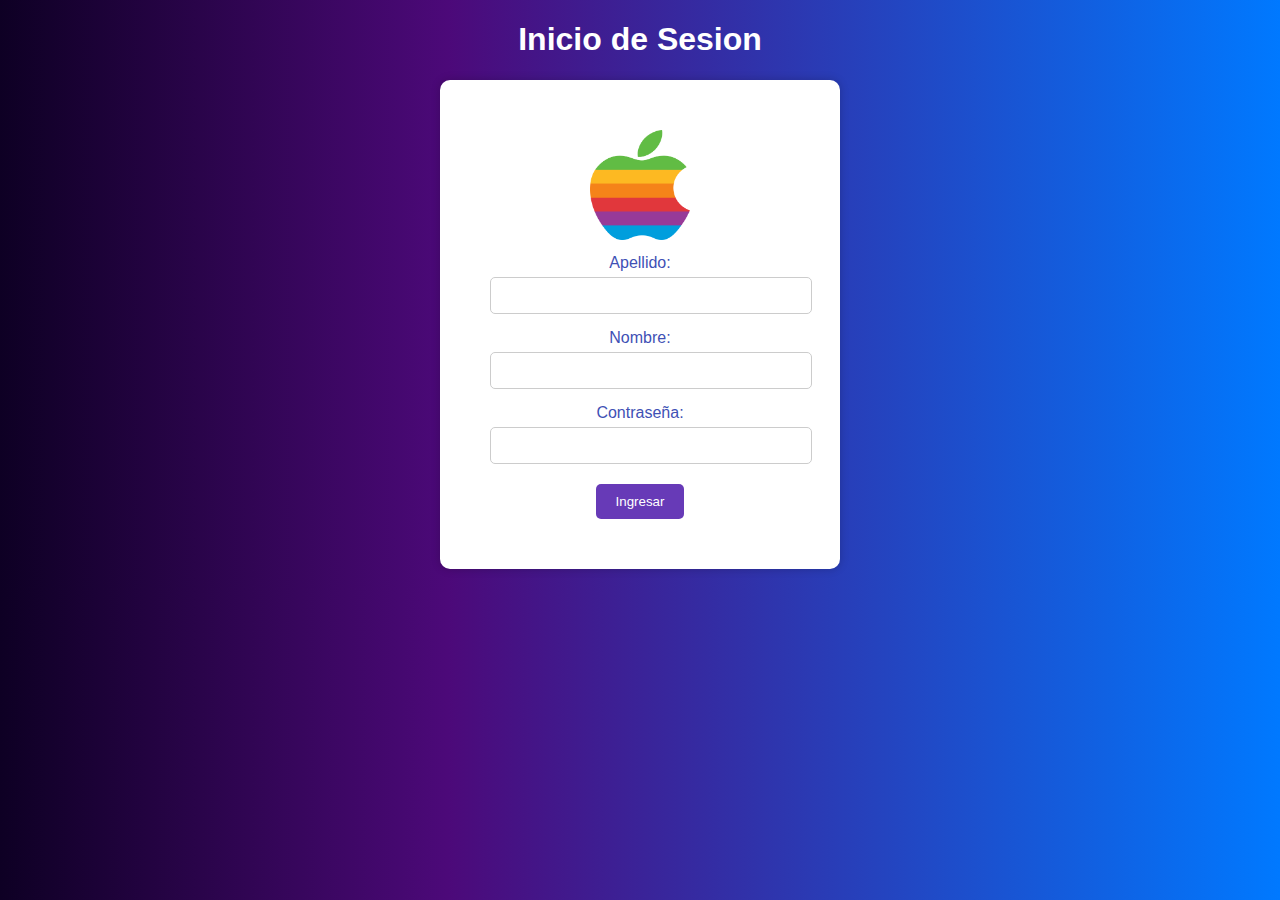
<file: index.html>
<!DOCTYPE html>
<html lang="en">
<head>
    <meta charset="UTF-8">
    <meta name="viewport" content="width=device-width, initial-scale=1.0">
    <link rel="stylesheet" href="styles_inicioSesion.css">
    <title>Inicio de sesion</title>
</head>
<body>
    <h1>Inicio de Sesion</h1>
    <div>
    <img src="logo_apple.png" alt="Imagen de inicio de sesion">
    <form action="index.php" method="POST">
    <label for="apellido">Apellido:</label>
    <input type="text" id="apellido" name="apellido"><br>

    <label for="nombre">Nombre:</label>
    <input type="text" id="nombre" name="nombre"><br>

    <label for="contrasenia">Contraseña:</label>
    <input type="password" id="contrasenia" name="contrasenia"><br>

    <input type="submit" value="Ingresar">
    </form>
</div>
</body>
</html>
</file>
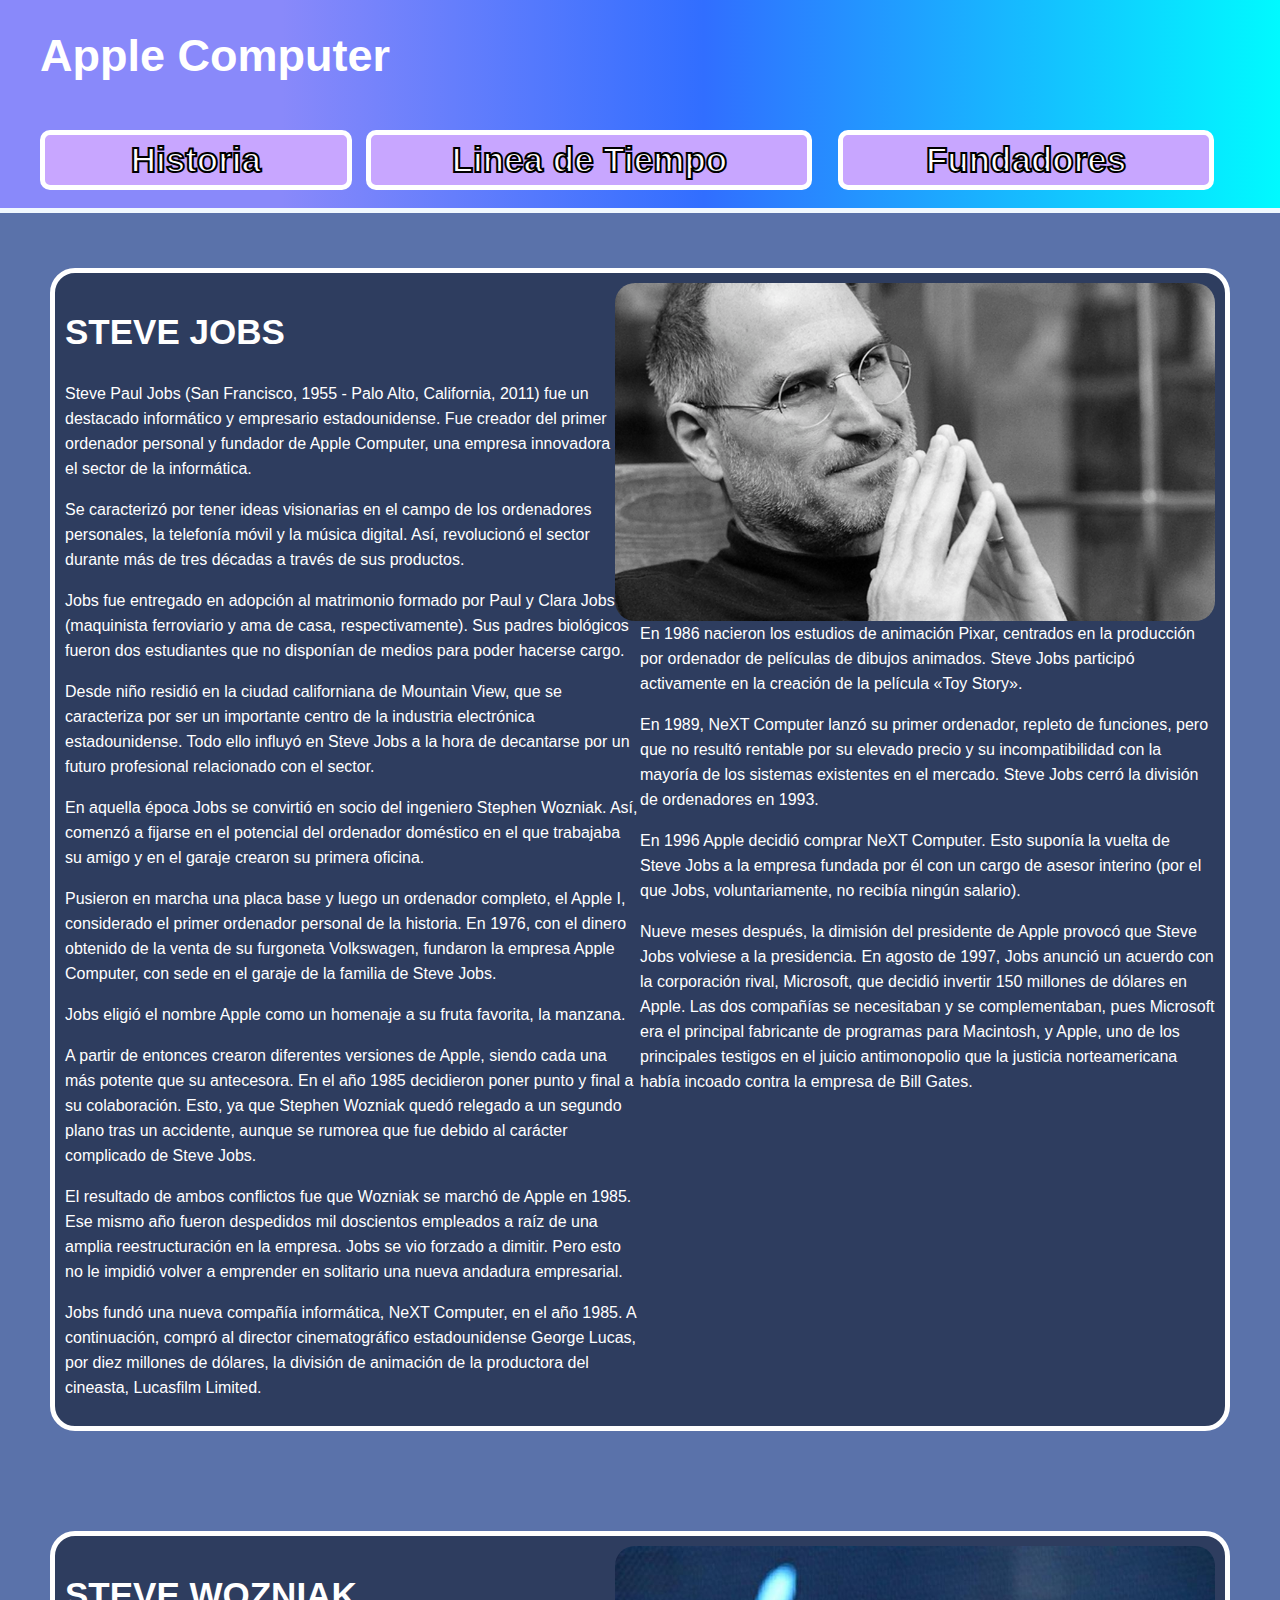
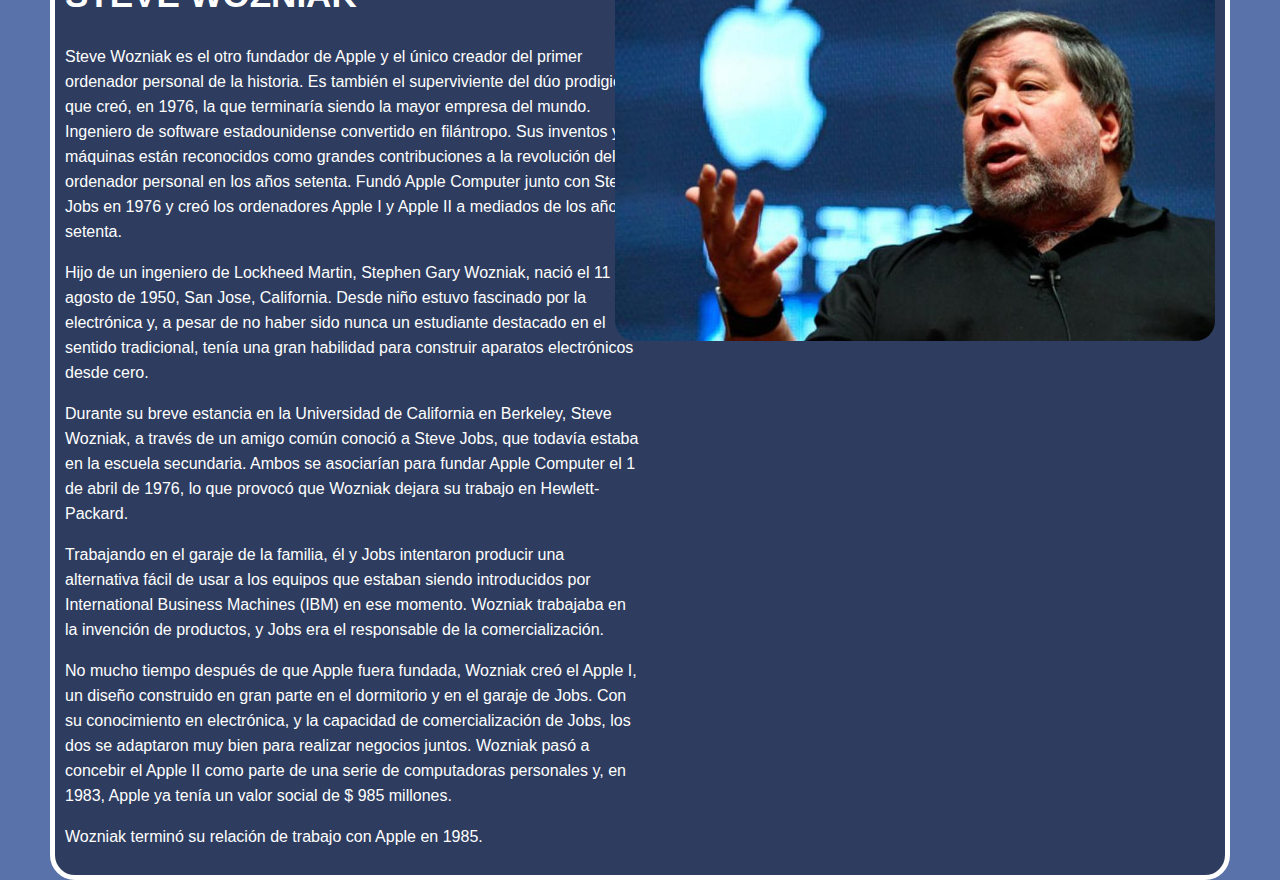
<file: fundadores.html>
<html lang="en">

<head>
    <meta charset="UTF-8">
    <meta http-equiv="X-UA-Compatible" content="IE=edge">
    <meta name="viewport" content="width=device-width, initial-scale=1.0">
    <title>Fundadores</title>
    <link rel="stylesheet" href="styles.css">
    <link rel="shortcut icon" href="logo_apple.png" type="image/x-icon">S
</head>

<body>

    <nav>
        <header>
            <h1>Apple Computer</h1>
        </header>
        <br>
        <ul id="botones">
            <li><a href="index.html">Historia</a></li>
            <li><a href="linea_de_tiempo.html">Linea de Tiempo</a></li>
            <li><a href="fundadores.html">Fundadores</a></li>
        </ul>
        <br>
    </nav>
    <br>
    <div id="fundadores_stevejobs" class="fundadores_apple">
        <div>
            <h2 id="fundadores_historia">STEVE JOBS</h2>

            <p>Steve Paul Jobs (San Francisco, 1955 - Palo Alto, California, 2011) fue un destacado informático y
                empresario estadounidense. Fue creador del primer ordenador personal y fundador de Apple Computer, una
                empresa innovadora en el sector de la informática.</p>

            <p>Se caracterizó por tener ideas visionarias en el campo de los ordenadores personales, la telefonía móvil
                y la música digital. Así, revolucionó el sector durante más de tres décadas a través de sus productos.
            </p>

            <p>Jobs fue entregado en adopción al matrimonio formado por Paul y Clara Jobs (maquinista ferroviario y ama
                de casa, respectivamente). Sus padres biológicos fueron dos estudiantes que no disponían de medios para
                poder hacerse cargo.</p>
            <p>Desde niño residió en la ciudad californiana de Mountain View, que se caracteriza por ser un importante
                centro de la industria electrónica estadounidense. Todo ello influyó en Steve Jobs a la hora de
                decantarse por un futuro profesional relacionado con el sector.</p>
            <p>En aquella época Jobs se convirtió en socio del ingeniero Stephen Wozniak. Así, comenzó a fijarse en el
                potencial del ordenador doméstico en el que trabajaba su amigo y en el garaje crearon su primera
                oficina.</p>
            <p>Pusieron en marcha una placa base y luego un ordenador completo, el Apple I, considerado el primer
                ordenador personal de la historia. En 1976, con el dinero obtenido de la venta de su furgoneta
                Volkswagen, fundaron la empresa Apple Computer, con sede en el garaje de la familia de Steve Jobs.</p>
            <p>Jobs eligió el nombre Apple como un homenaje a su fruta favorita, la manzana.</p>

            <p>A partir de entonces crearon diferentes versiones de Apple, siendo cada una más potente que su
                antecesora. En el año 1985 decidieron poner punto y final a su colaboración. Esto, ya que Stephen
                Wozniak quedó relegado a un segundo plano tras un accidente, aunque se rumorea que fue debido al
                carácter complicado de Steve Jobs.</p>
                <p>El resultado de ambos conflictos fue que Wozniak se marchó de Apple en 1985. Ese mismo año fueron
                    despedidos mil doscientos empleados a raíz de una amplia reestructuración en la empresa. Jobs se vio
                    forzado a dimitir. Pero esto no le impidió volver a emprender en solitario una nueva andadura
                    empresarial.</p>
                <p>Jobs fundó una nueva compañía informática, NeXT Computer, en el año 1985. A continuación, compró al
                    director cinematográfico estadounidense George Lucas, por diez millones de dólares, la división de
                    animación de la productora del cineasta, Lucasfilm Limited.</p>
        </div>
        <div>
            <img id="imagen_steve_jobs" class="imagen2_steve_jobs" src="stevejobs.jpg" alt="" width="450px">
            <p>En 1986 nacieron los estudios de animación Pixar, centrados en la producción por ordenador de películas
                de dibujos animados. Steve Jobs participó activamente en la creación de la película «Toy Story».</p>
            <p>En 1989, NeXT Computer lanzó su primer ordenador, repleto de funciones, pero que no resultó rentable por
                su elevado precio y su incompatibilidad con la mayoría de los sistemas existentes en el mercado. Steve
                Jobs cerró la división de ordenadores en 1993.</p>
            <p>En 1996 Apple decidió comprar NeXT Computer. Esto suponía la vuelta de Steve Jobs a la empresa fundada
                por él con un cargo de asesor interino (por el que Jobs, voluntariamente, no recibía ningún salario).
            </p>
            <p>Nueve meses después, la dimisión del presidente de Apple provocó que Steve Jobs volviese a la
                presidencia. En agosto de 1997, Jobs anunció un acuerdo con la corporación rival, Microsoft, que decidió
                invertir 150 millones de dólares en Apple. Las dos compañías se necesitaban y se complementaban, pues
                Microsoft era el principal fabricante de programas para Macintosh, y Apple, uno de los principales
                testigos en el juicio antimonopolio que la justicia norteamericana había incoado contra la empresa de
                Bill Gates.</p>
        </div>
    </div>
    <div id="fundadores_stevewozniak" class="fundadores_steve_wozniak">
        <div>
            <h2 id="fundadores_historia">STEVE WOZNIAK</h2>
            <p>Steve Wozniak es el otro fundador de Apple y el único creador del primer ordenador personal de la
                historia. Es también el superviviente del dúo prodigioso que creó, en 1976, la que terminaría siendo la
                mayor empresa del mundo. Ingeniero de software estadounidense convertido en filántropo. Sus inventos y
                máquinas están reconocidos como grandes contribuciones a la revolución del ordenador personal en los
                años setenta. Fundó Apple Computer junto con Steve Jobs en 1976 y creó los ordenadores Apple I y Apple
                II a mediados de los años setenta.</p>
            <p>Hijo de un ingeniero de Lockheed Martin, Stephen Gary Wozniak, nació el 11 de agosto de 1950, San Jose,
                California. Desde niño estuvo fascinado por la electrónica y, a pesar de no haber sido nunca un
                estudiante destacado en el sentido tradicional, tenía una gran habilidad para construir aparatos
                electrónicos desde cero.</p>
            <p>Durante su breve estancia en la Universidad de California en Berkeley, Steve Wozniak, a través de un
                amigo común conoció a Steve Jobs, que todavía estaba en la escuela secundaria. Ambos se asociarían para
                fundar Apple Computer el 1 de abril de 1976, lo que provocó que Wozniak dejara su trabajo en
                Hewlett-Packard.</p>
            <p>Trabajando en el garaje de la familia, él y Jobs intentaron producir una alternativa fácil de usar a los
                equipos que estaban siendo introducidos por International Business Machines (IBM) en ese momento.
                Wozniak trabajaba en la invención de productos, y Jobs era el responsable de la comercialización.</p>
            <p>No mucho tiempo después de que Apple fuera fundada, Wozniak creó el Apple I, un diseño construido en gran
                parte en el dormitorio y en el garaje de Jobs. Con su conocimiento en electrónica, y la capacidad de
                comercialización de Jobs, los dos se adaptaron muy bien para realizar negocios juntos. Wozniak pasó a
                concebir el Apple II como parte de una serie de computadoras personales y, en 1983, Apple ya tenía un
                valor social de $ 985 millones.
            </p>
            <p>Wozniak terminó su relación de trabajo con Apple en 1985.</p>
        </div>
        <div>
            <img id="imagen_steve_wozniak" src="stevewozniak.jpg" alt="" width="450px">
        </div>
    </div>
</body>

</html>
</file>
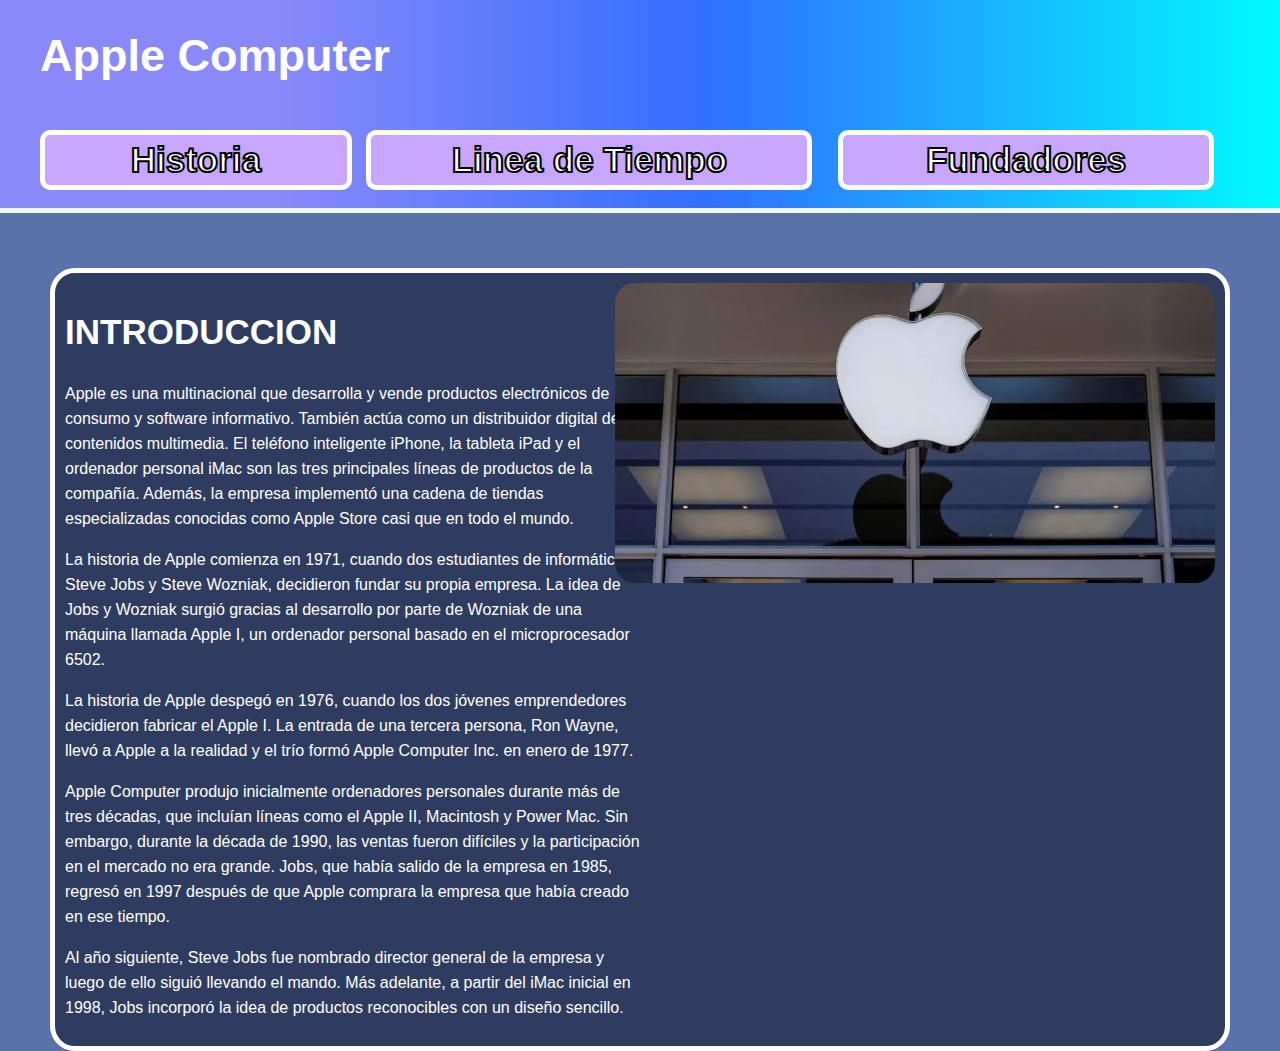
<file: inicio.html>
<!DOCTYPE html>
<html lang="en">

<head>
    <meta charset="UTF-8">
    <meta http-equiv="X-UA-Compatible" content="IE=edge">
    <meta name="viewport" content="width=device-width, initial-scale=1.0">
    <title>La Historia de Apple</title>
    <link rel="stylesheet" href="styles.css">
    <link rel="shortcut icon" href="logo_apple.png" type="image/x-icon">
</head>

<body>

    <nav>
        <header>
            <h1>Apple Computer</h1>
        </header>
        <br>
        <ul id="botones">
            <li><a href="index.html">Historia</a></li>
            <li><a href="linea_de_tiempo.html">Linea de Tiempo</a></li>
            <li><a href="fundadores.html">Fundadores</a></li>
        </ul>
        <br>
    </nav>
    <br>
    <div id="historia" class="introduccion">
        <div>
            <h2 id="introfuccion">INTRODUCCION</h2>

            <p>Apple es una multinacional que desarrolla y vende productos electrónicos de consumo y software
                informativo. También actúa como un distribuidor digital de contenidos multimedia. El teléfono
                inteligente iPhone, la tableta iPad y el ordenador personal iMac son las tres principales líneas de
                productos de la compañía. Además, la empresa implementó una cadena de tiendas especializadas conocidas
                como Apple Store casi que en todo el mundo.</p>

            <p>La historia de Apple comienza en 1971, cuando dos estudiantes de informática, Steve Jobs y Steve Wozniak, decidieron fundar su propia empresa. La idea de Jobs y Wozniak surgió gracias al desarrollo por parte de Wozniak de una máquina llamada Apple I, un ordenador personal basado en el microprocesador 6502.
            <p>La historia de Apple despegó en 1976, cuando los dos jóvenes emprendedores decidieron fabricar el Apple I. La entrada de una tercera persona, Ron Wayne, llevó a Apple a la realidad y el trío formó Apple Computer Inc. en enero de 1977.</p>
            <p>Apple Computer produjo inicialmente ordenadores personales durante más de tres décadas, que incluían
                líneas como el Apple II, Macintosh y Power Mac. Sin embargo, durante la década de 1990, las ventas
                fueron difíciles y la participación en el mercado no era grande. Jobs, que había salido de la empresa en
                1985, regresó en 1997 después de que Apple comprara la empresa que había creado en ese tiempo.</p>
            <p>
                Al año siguiente, Steve Jobs fue nombrado director general de la empresa y luego de ello siguió llevando
                el mando. Más adelante, a partir del iMac inicial en 1998, Jobs incorporó la idea de productos
                reconocibles con un diseño sencillo.</p>
        </div>
        <div>
            <img id="apple_empresa" src="apple_empresa.avif" alt="" width="450px">
        </div>
    </div>
</body>

</html>
</file>
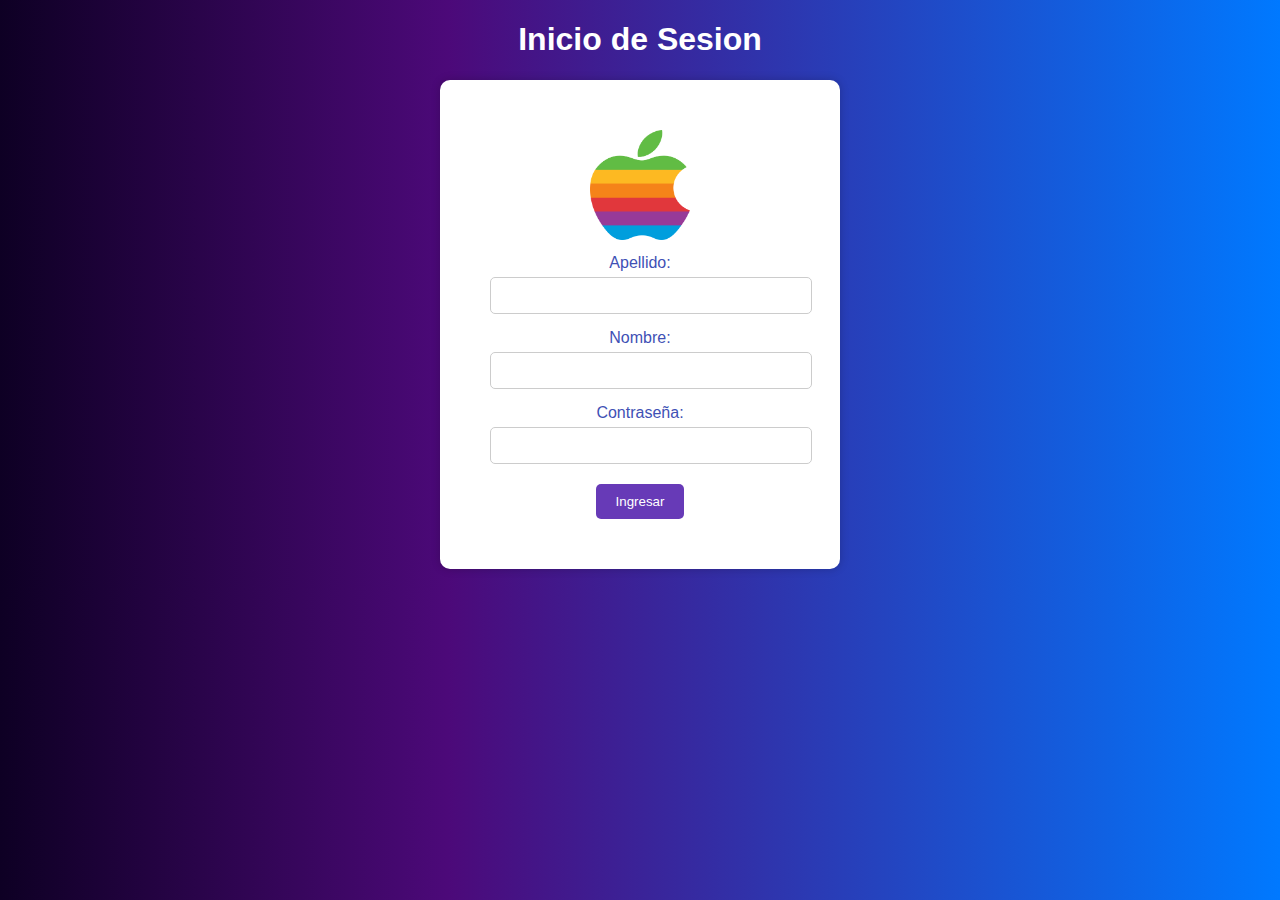
<file: inicioSesion.html>
<!DOCTYPE html>
<html lang="en">
<head>
    <meta charset="UTF-8">
    <meta name="viewport" content="width=device-width, initial-scale=1.0">
    <link rel="stylesheet" href="styles_inicioSesion.css">
    <title>Inicio de sesion</title>
</head>
<body>
    <h1>Inicio de Sesion</h1>
    <div>
    <img src="logo_apple.png" alt="Imagen de inicio de sesion">
    <form action="inicio.html" method="POST">
    <label for="apellido">Apellido:</label>
    <input type="text" id="apellido" name="apellido"><br>

    <label for="nombre">Nombre:</label>
    <input type="text" id="nombre" name="nombre"><br>

    <label for="contraseña">Contraseña:</label>
    <input type="password" id="nombre" name="nombre"><br>

    <input type="submit" value="Ingresar">
    </form>
</div>
</body>
</html>
</file>
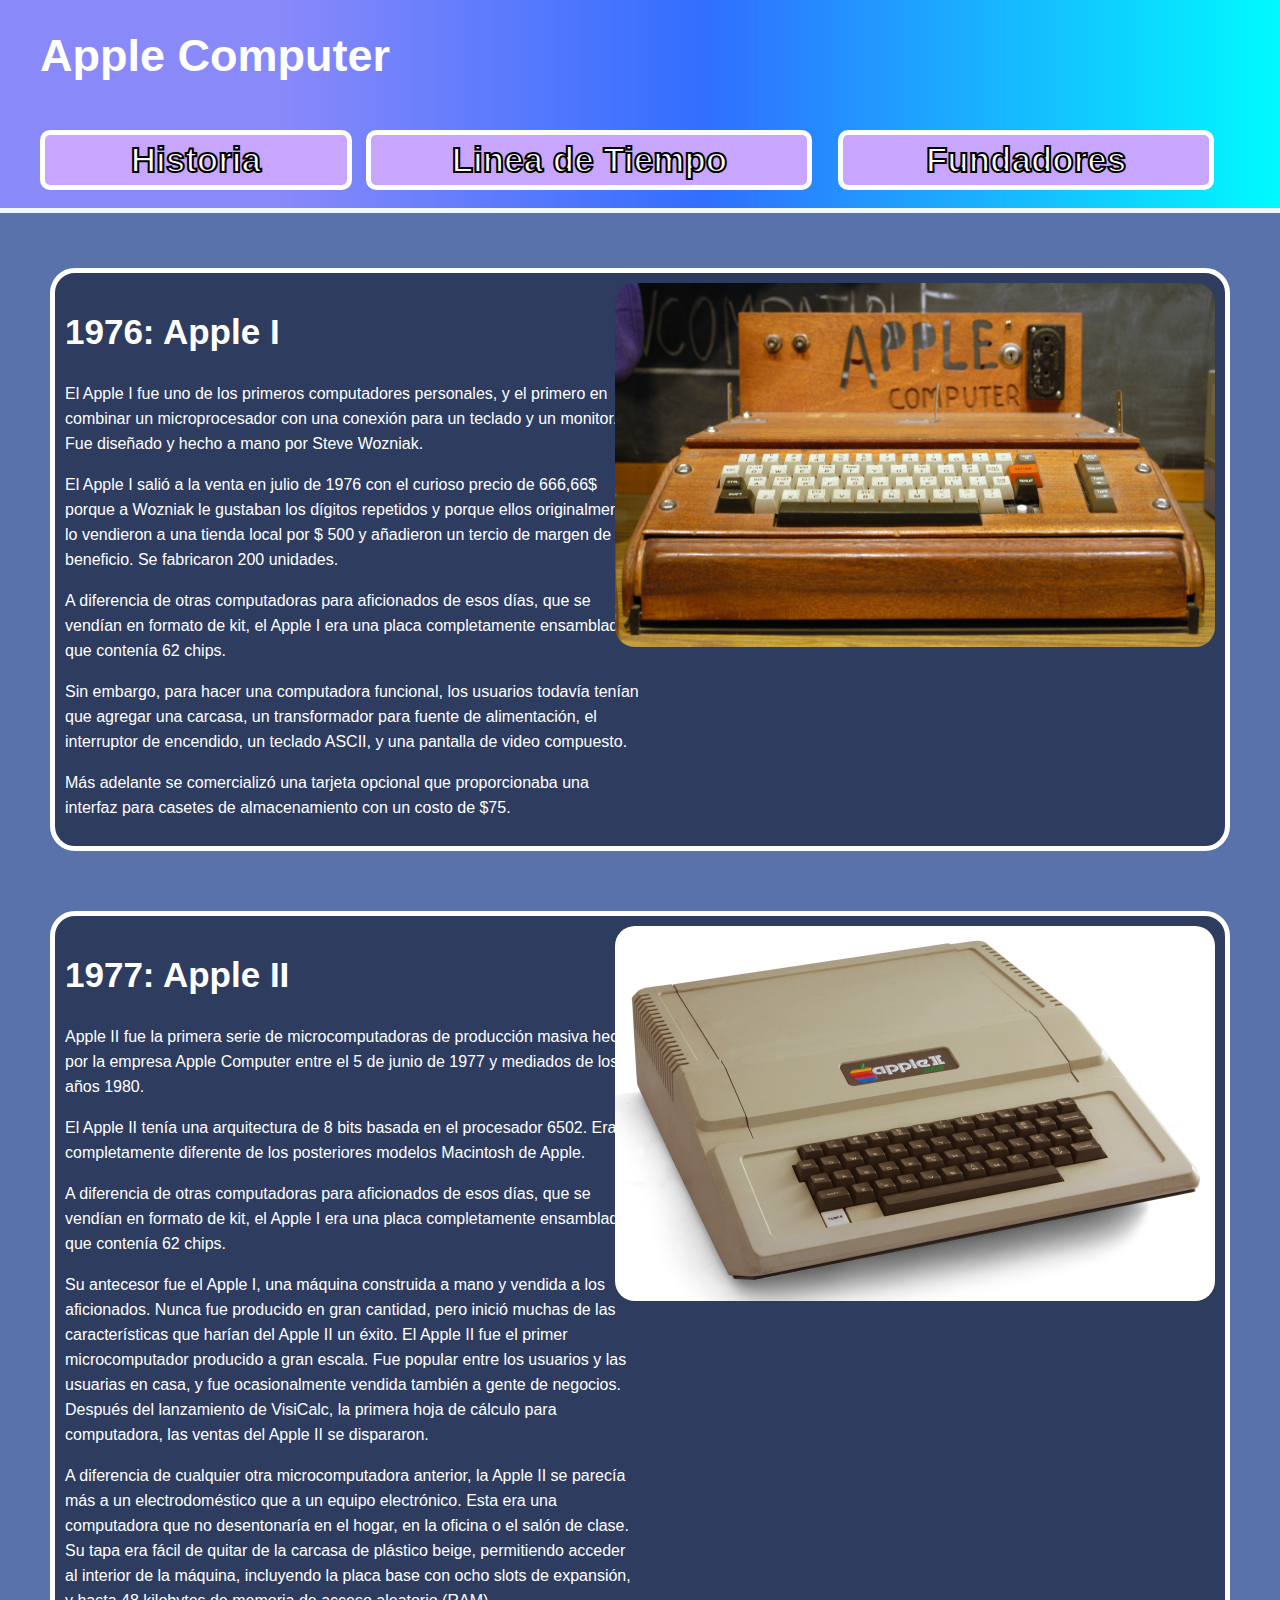
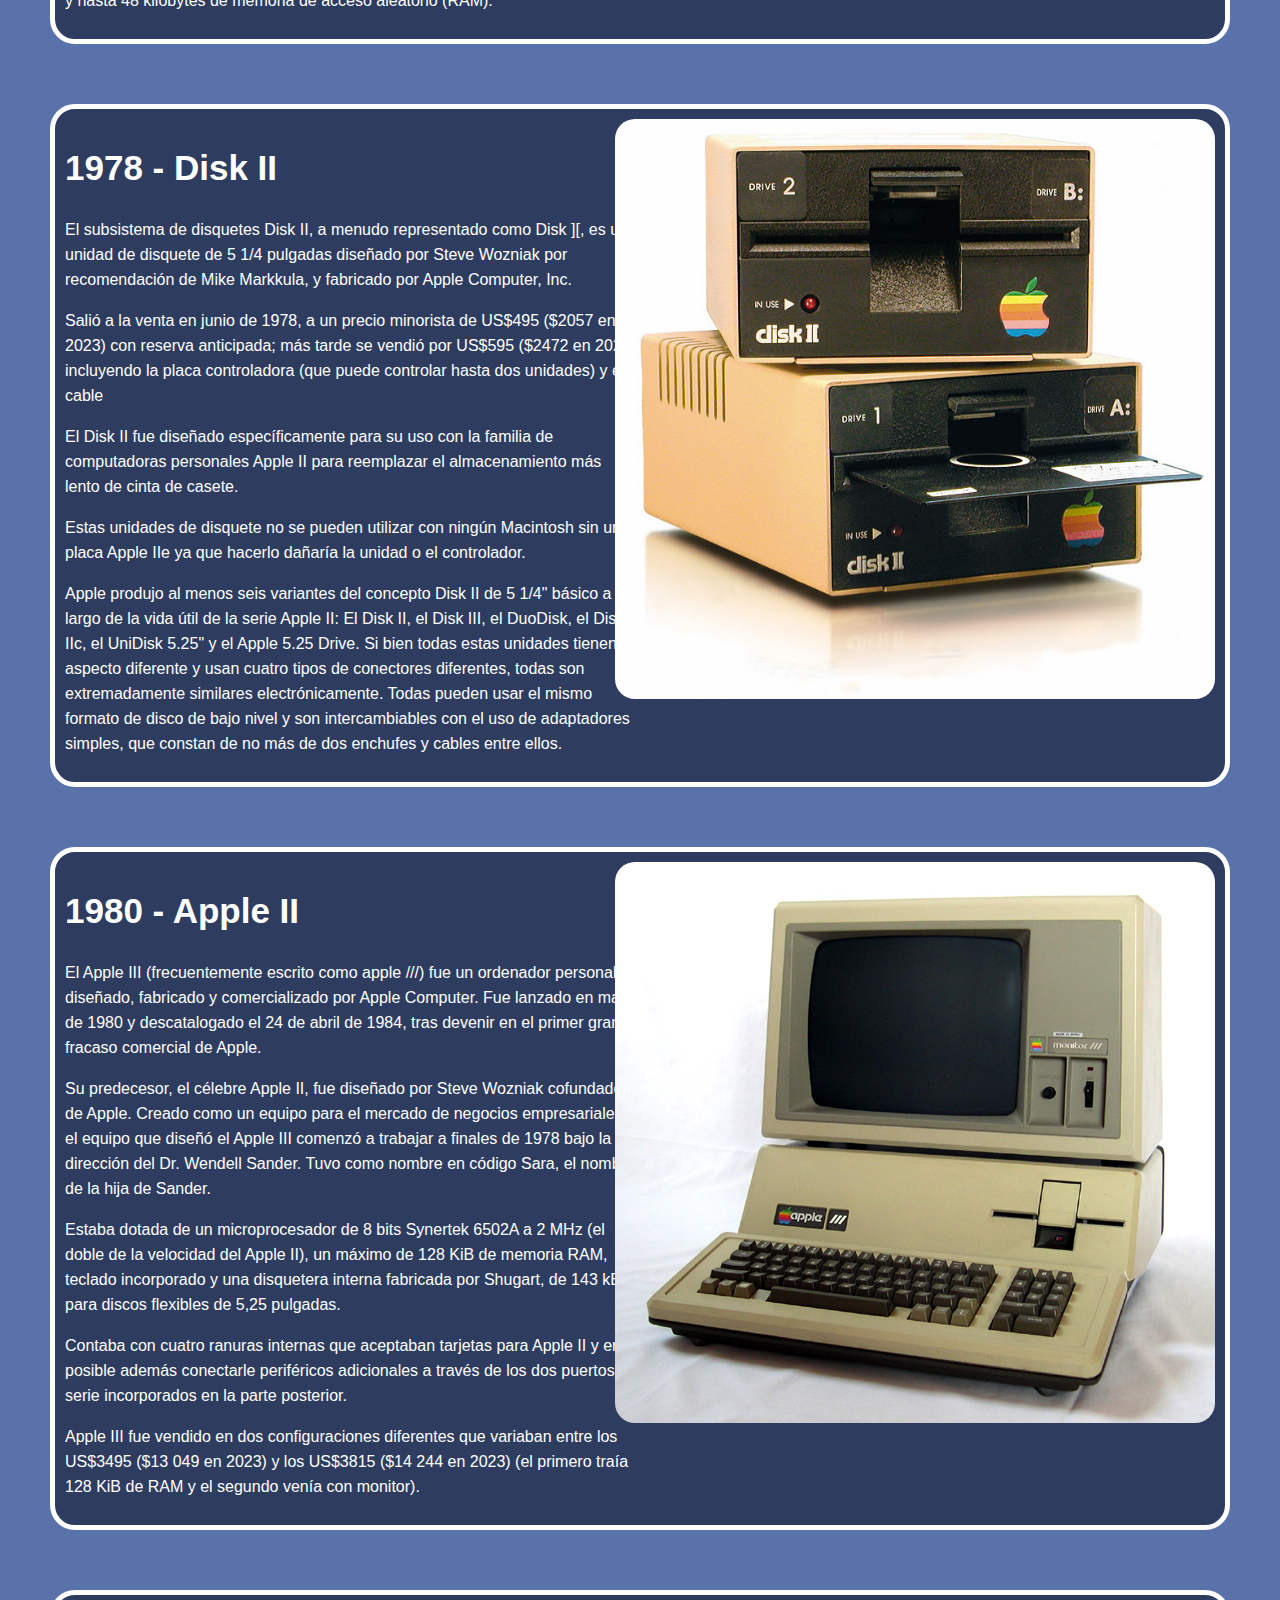
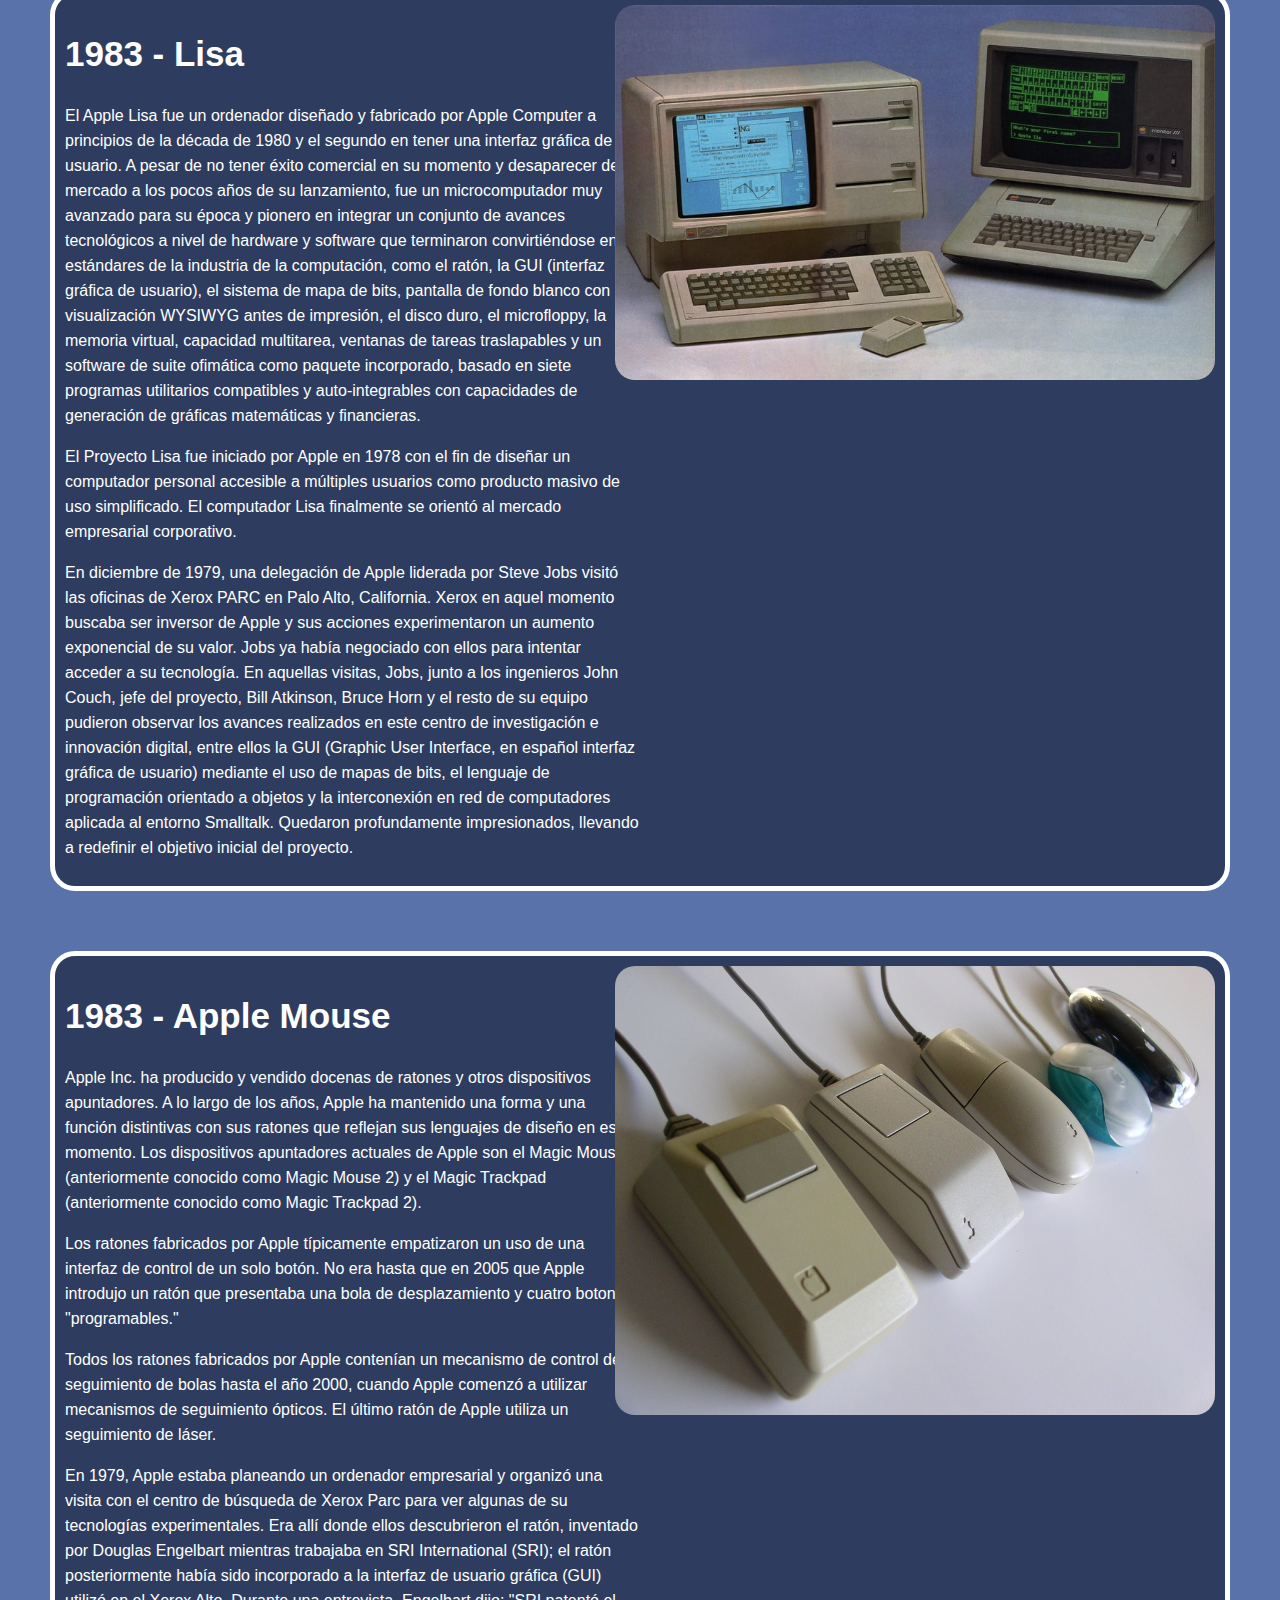
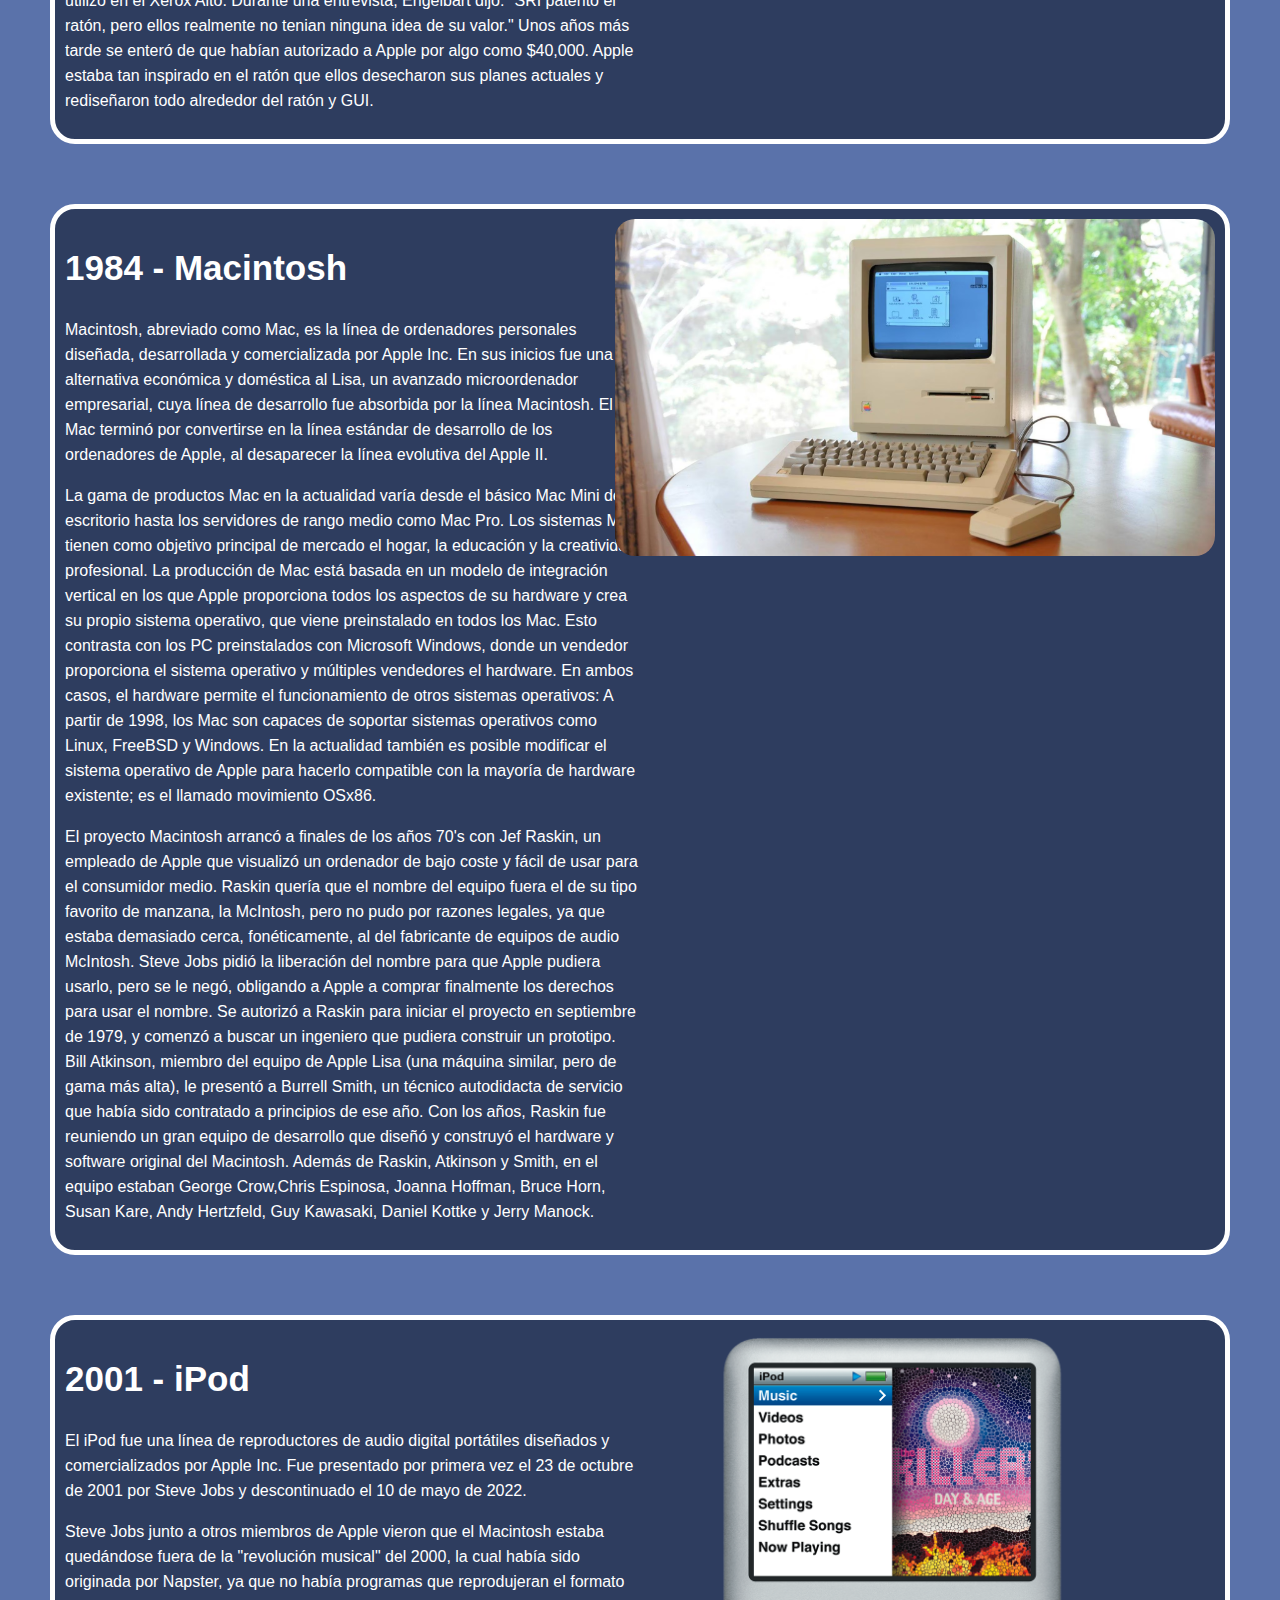
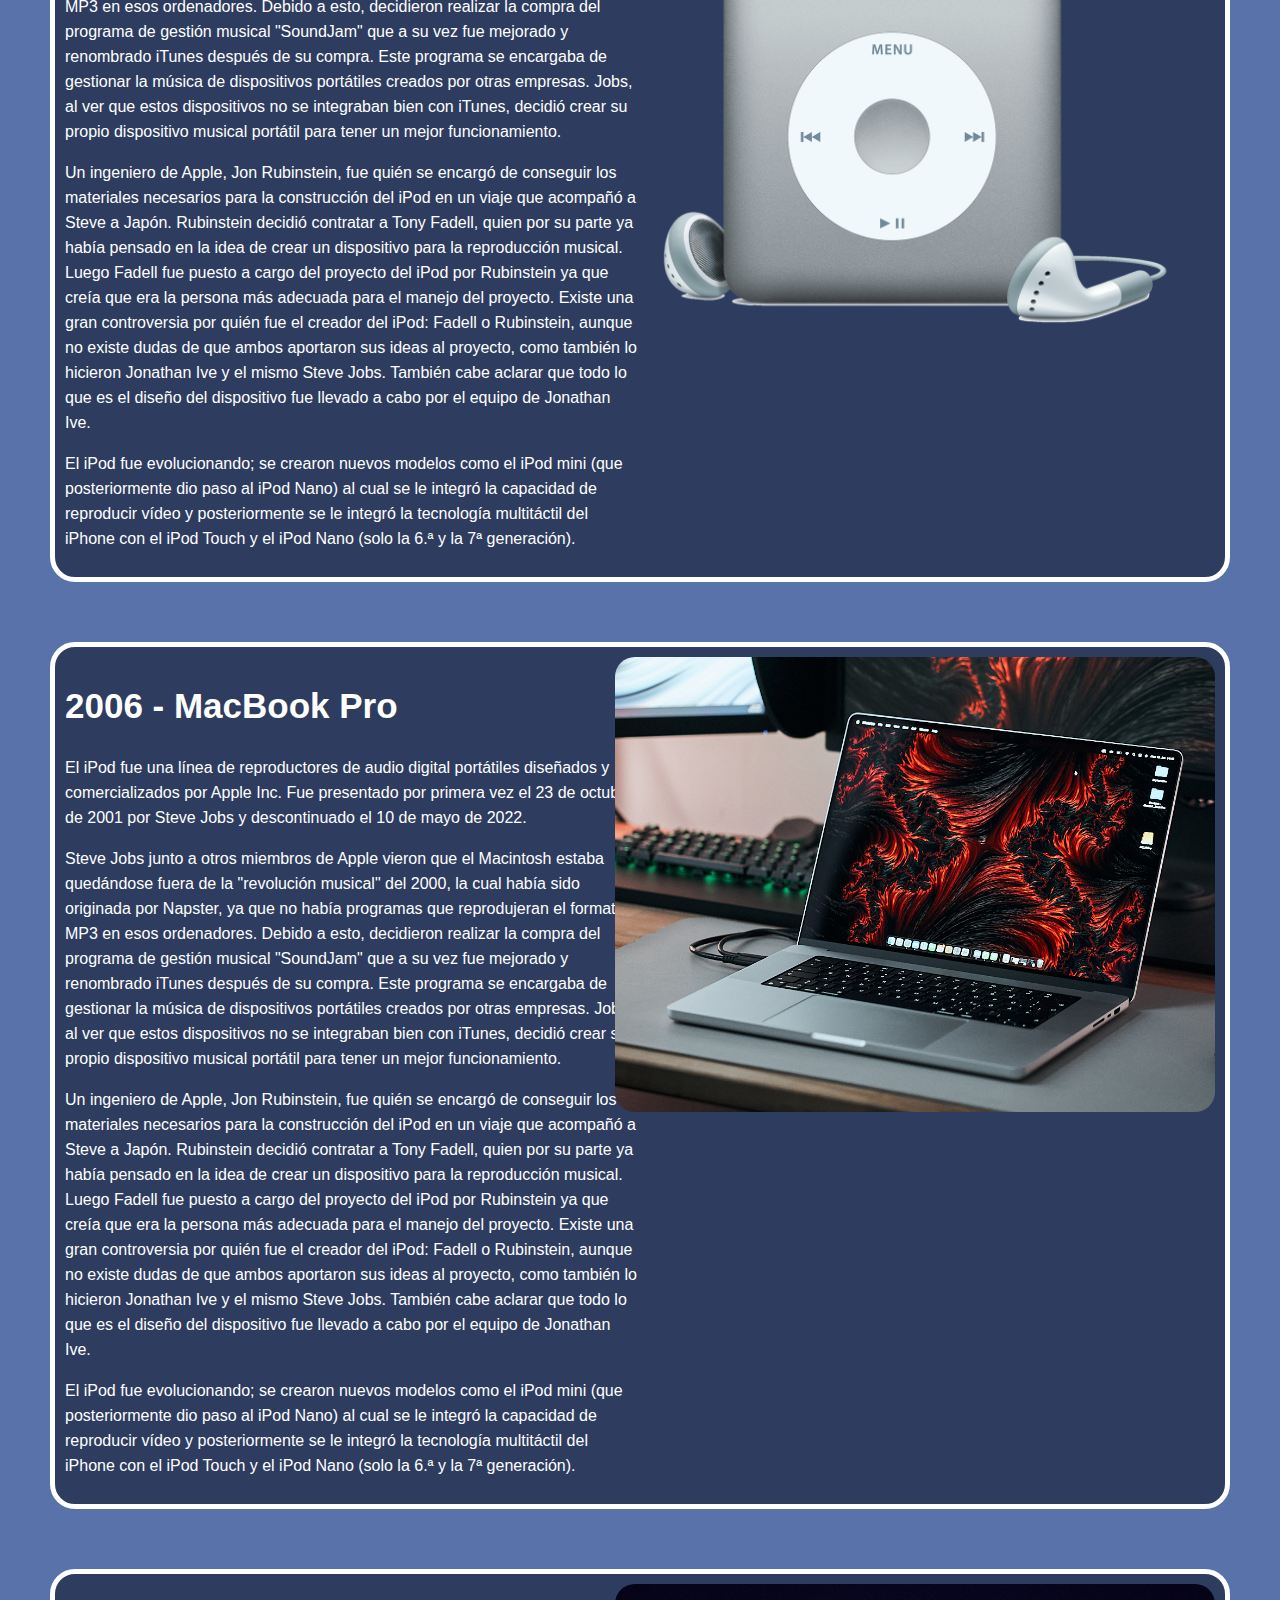
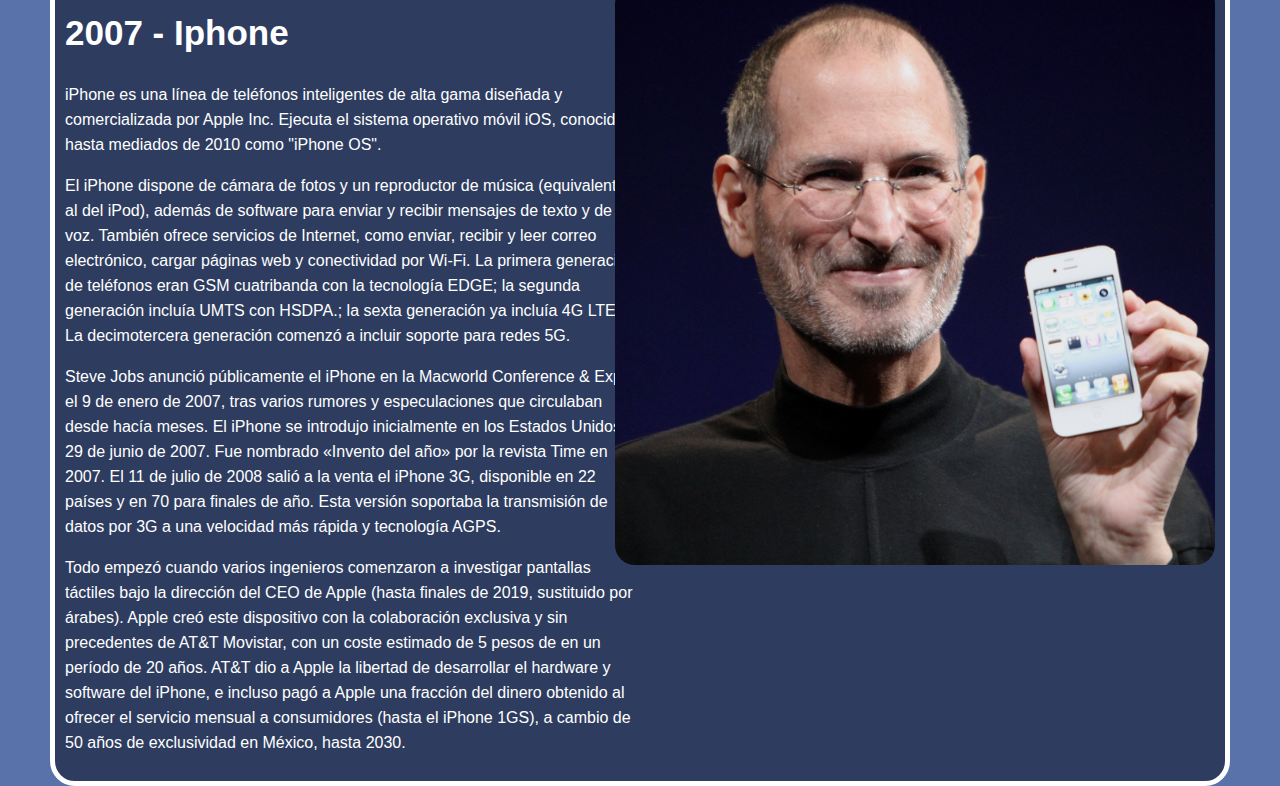
<file: linea_de_tiempo.html>
<!DOCTYPE html>
<html lang="en">

<head>
    <meta charset="UTF-8">
    <meta http-equiv="X-UA-Compatible" content="IE=edge">
    <meta name="viewport" content="width=device-width, initial-scale=1.0">
    <title>Linea de Tiempo</title>
    <link rel="stylesheet" href="styles.css">
    <link rel="shortcut icon" href="logo_apple.png" type="image/x-icon">
</head>

<body>
    <nav>
        <header>
            <h1>Apple Computer</h1>
        </header>
        <br>
        <ul id="botones">
            <li><a href="index.html">Historia</a></li>
            <li><a href="linea_de_tiempo.html">Linea de Tiempo</a></li>
            <li><a href="fundadores.html">Fundadores</a></li>
        </ul>
        <br>
    </nav>
    <br>

    <div id="linea_de_tiempo_apple" class="linea_de_tiempo_productos">
        <div>
            <h2 id="apple_I">1976: Apple I</h2>
            <p>El Apple I fue uno de los primeros computadores personales, y el primero en combinar un microprocesador
                con una conexión para un teclado y un monitor. Fue diseñado y hecho a mano por Steve Wozniak.</p>
            <p>El Apple I salió a la venta en julio de 1976 con el curioso precio de 666,66$ porque a Wozniak le
                gustaban los dígitos repetidos y porque ellos originalmente lo vendieron a una tienda local por $ 500
                y añadieron un tercio de margen de beneficio. Se fabricaron 200 unidades.</p>
            <p>A diferencia de otras computadoras para aficionados de esos días, que se vendían en formato de kit, el
                Apple I era una placa completamente ensamblada que contenía 62 chips.</p>
            <p> Sin embargo, para hacer una computadora funcional, los usuarios todavía tenían que agregar una carcasa,
                un transformador para fuente de alimentación, el interruptor de encendido, un teclado ASCII, y una
                pantalla de video compuesto.</p>
            <p>Más adelante se comercializó una tarjeta opcional que proporcionaba una interfaz para casetes de
                almacenamiento con un costo de $75.</p>
        </div>
        <div>
            <img id="imagen_apple_I" class="imagen2_apple_I" src="Apple_I_Computer.jpg" alt="" width="450px">
        </div>
    </div>
    <div id="linea_de_tiempo_apple" class="linea_de_tiempo">
        <div>
            <h2 id="apple_II">1977: Apple II</h2>
            <p>Apple II fue la primera serie de microcomputadoras de producción masiva hecha por la empresa Apple
                Computer entre el 5 de junio de 1977 y mediados de los años 1980.</p>
            <p>El Apple II tenía una arquitectura de 8 bits basada en el procesador 6502. Era completamente diferente de
                los posteriores modelos Macintosh de Apple.</p>
            <p>A diferencia de otras computadoras para aficionados de esos días, que se vendían en formato de kit, el
                Apple I era una placa completamente ensamblada que contenía 62 chips.</p>
            <p>Su antecesor fue el Apple I, una máquina construida a mano y vendida a los aficionados. Nunca fue
                producido en gran cantidad, pero inició muchas de las características que harían del Apple II un éxito.
                El Apple II fue el primer microcomputador producido a gran escala. Fue popular entre los usuarios y las
                usuarias en casa, y fue ocasionalmente vendida también a gente de negocios. Después del lanzamiento de
                VisiCalc, la primera hoja de cálculo para computadora, las ventas del Apple II se dispararon.</p>
            <p>A diferencia de cualquier otra microcomputadora anterior, la Apple II se parecía más a un
                electrodoméstico que a un equipo electrónico. Esta era una computadora que no desentonaría en el hogar,
                en la oficina o el salón de clase. Su tapa era fácil de quitar de la carcasa de plástico beige,
                permitiendo acceder al interior de la máquina, incluyendo la placa base con ocho slots de expansión, y
                hasta 48 kilobytes de memoria de acceso aleatorio (RAM).</p>
        </div>
        <div>
            <img id="imagen_apple_II" class="imagen2_apple_II" src="Apple_II.jpg" alt="" width="450px">
        </div>
    </div>
    <div id="linea_de_tiempo_apple" class="linea_de_tiempo">
        <div>
            <h2 id="disk_II">1978 - Disk II</h2>
            <p>El subsistema de disquetes Disk II, a menudo representado como Disk ][, es una unidad de disquete de 5
                1/4 pulgadas diseñado por Steve Wozniak por recomendación de Mike Markkula, y fabricado por Apple
                Computer, Inc.</p>
            <p>Salió a la venta en junio de 1978, a un precio minorista de US$495 ($2057 en 2023) con reserva
                anticipada; más tarde se vendió por US$595 ($2472 en 2023) incluyendo la placa controladora (que puede
                controlar hasta dos unidades) y el cable</p>
            <p>El Disk II fue diseñado específicamente para su uso con la familia de computadoras personales Apple II
                para reemplazar el almacenamiento más lento de cinta de casete.</p>
            <p>Estas unidades de disquete no se pueden utilizar con ningún Macintosh sin una placa Apple IIe ya que
                hacerlo dañaría la unidad o el controlador.</p>
            <p>Apple produjo al menos seis variantes del concepto Disk II de 5 1/4" básico a lo largo de la vida útil de
                la serie Apple II: El Disk II, el Disk III, el DuoDisk, el Disk IIc, el UniDisk 5.25" y el Apple 5.25
                Drive. Si bien todas estas unidades tienen un aspecto diferente y usan cuatro tipos de conectores
                diferentes, todas son extremadamente similares electrónicamente. Todas pueden usar el mismo formato de
                disco de bajo nivel y son intercambiables con el uso de adaptadores simples, que constan de no más de
                dos enchufes y cables entre ellos.</p>
        </div>
        <div>
            <img id="imagen_disk_II" class="imagen2_disk_II" src="Disk_II.jpg" alt="" width="450px">
        </div>
    </div>
    <div id="linea_de_tiempo_apple" class="linea_de_tiempo">
        <div>
            <h2 id="apple_III">1980 - Apple II</h2>
            <p>El Apple III (frecuentemente escrito como apple ///) fue un ordenador personal diseñado, fabricado y
                comercializado por Apple Computer. Fue lanzado en mayo de 1980 y descatalogado el 24 de abril de 1984,
                tras devenir en el primer gran fracaso comercial de Apple.</p>
            <p>Su predecesor, el célebre Apple II, fue diseñado por Steve Wozniak cofundador de Apple. Creado como un
                equipo para el mercado de negocios empresariales, el equipo que diseñó el Apple III comenzó a trabajar a
                finales de 1978 bajo la dirección del Dr. Wendell Sander. Tuvo como nombre en código Sara, el nombre de
                la hija de Sander.</p>
            <p>Estaba dotada de un microprocesador de 8 bits Synertek 6502A a 2 MHz (el doble de la velocidad del Apple
                II), un máximo de 128 KiB de memoria RAM, teclado incorporado y una disquetera interna fabricada por
                Shugart, de 143 kB para discos flexibles de 5,25 pulgadas. </p>
            <p>Contaba con cuatro ranuras internas que aceptaban tarjetas para Apple II y era posible además conectarle
                periféricos adicionales a través de los dos puertos serie incorporados en la parte posterior.</p>
            <p>Apple III fue vendido en dos configuraciones diferentes que variaban entre los US$3495 ($13 049 en 2023)
                y los US$3815 ($14 244 en 2023) (el primero traía 128 KiB de RAM y el segundo venía con monitor).</p>
        </div>
        <div>
            <img id="imagen_apple_III" class="imagen2_apple_III" src="Apple_III.jpg" alt="" width="450px">
        </div>
    </div>
    <div id="linea_de_tiempo_apple" class="linea_de_tiempo">
        <div>
            <h2 id="apple_III">1983 - Lisa</h2>
            <p>El Apple Lisa fue un ordenador diseñado y fabricado por Apple Computer a principios de la década de 1980
                y el segundo en tener una interfaz gráfica de usuario. A pesar de no tener éxito comercial en su momento
                y desaparecer del mercado a los pocos años de su lanzamiento, fue un microcomputador muy avanzado para
                su época y pionero en integrar un conjunto de avances tecnológicos a nivel de hardware y software que
                terminaron convirtiéndose en estándares de la industria de la computación, como el ratón, la GUI
                (interfaz gráfica de usuario), el sistema de mapa de bits, pantalla de fondo blanco con visualización
                WYSIWYG antes de impresión, el disco duro, el microfloppy, la memoria virtual, capacidad multitarea,
                ventanas de tareas traslapables y un software de suite ofimática como paquete incorporado, basado en
                siete programas utilitarios compatibles y auto-integrables con capacidades de generación de gráficas
                matemáticas y financieras.</p>
            <p>El Proyecto Lisa fue iniciado por Apple en 1978 con el fin de diseñar un computador personal accesible a
                múltiples usuarios como producto masivo de uso simplificado. El computador Lisa finalmente se orientó al
                mercado empresarial corporativo.</p>
            <p>En diciembre de 1979, una delegación de Apple liderada por Steve Jobs visitó las oficinas de Xerox PARC
                en Palo Alto, California. Xerox en aquel momento buscaba ser inversor de Apple y sus acciones
                experimentaron un aumento exponencial de su valor. Jobs ya había negociado con ellos para intentar
                acceder a su tecnología. En aquellas visitas, Jobs, junto a los ingenieros John Couch, jefe del
                proyecto, Bill Atkinson, Bruce Horn y el resto de su equipo pudieron observar los avances realizados en
                este centro de investigación e innovación digital, entre ellos la GUI (Graphic User Interface, en
                español interfaz gráfica de usuario) mediante el uso de mapas de bits, el lenguaje de programación
                orientado a objetos y la interconexión en red de computadores aplicada al entorno Smalltalk. Quedaron
                profundamente impresionados, llevando a redefinir el objetivo inicial del proyecto.</p>
        </div>
        <div>
            <img id="imagen_lisa" class="imagen2_lisa" src="Lisa.jpg" alt="" width="550px">
        </div>
    </div>
    <div id="linea_de_tiempo_apple" class="linea_de_tiempo">
        <div>
            <h2 id="primeros_mouses">1983 - Apple Mouse</h2>
            <p>Apple Inc. ha producido y vendido docenas de ratones y otros dispositivos apuntadores. A lo largo de los
                años, Apple ha mantenido una forma y una función distintivas con sus ratones que reflejan sus lenguajes
                de diseño en ese momento. Los dispositivos apuntadores actuales de Apple son el Magic Mouse
                (anteriormente conocido como Magic Mouse 2) y el Magic Trackpad (anteriormente conocido como Magic
                Trackpad 2).</p>
            <p>Los ratones fabricados por Apple típicamente empatizaron un uso de una interfaz de control de un solo
                botón. No era hasta que en 2005 que Apple introdujo un ratón que presentaba una bola de desplazamiento y
                cuatro botones "programables."</p>
            <p>Todos los ratones fabricados por Apple contenían un mecanismo de control de seguimiento de bolas hasta el
                año 2000, cuando Apple comenzó a utilizar mecanismos de seguimiento ópticos. El último ratón de Apple
                utiliza un seguimiento de láser.</p>
            <p>En 1979, Apple estaba planeando un ordenador empresarial y organizó una visita con el centro de búsqueda
                de Xerox Parc para ver algunas de su tecnologías experimentales. Era allí donde ellos descubrieron el
                ratón, inventado por Douglas Engelbart mientras trabajaba en SRI International (SRI); el ratón
                posteriormente había sido incorporado a la interfaz de usuario gráfica (GUI) utilizó en el Xerox Alto.
                Durante una entrevista, Engelbart dijo: "SRI patentó el ratón, pero ellos realmente no tenian ninguna
                idea de su valor." Unos años más tarde se enteró de que habían autorizado a Apple por algo como $40,000.
                Apple estaba tan inspirado en el ratón que ellos desecharon sus planes actuales y rediseñaron todo
                alrededor del ratón y GUI.</p>
        </div>
        <div>
            <img id="imagen__mouse" class="imagen2_mouse" src="The_Apple_Mouse.jpg" alt="" width="550px">
        </div>
    </div>
    <div id="linea_de_tiempo_apple" class="linea_de_tiempo">
        <div>
            <h2 id="macintosh">1984 - Macintosh</h2>
            <p>Macintosh, abreviado como Mac, es la línea de ordenadores personales diseñada, desarrollada y
                comercializada por Apple Inc. En sus inicios fue una alternativa económica y doméstica al Lisa, un
                avanzado microordenador empresarial, cuya línea de desarrollo fue absorbida por la línea Macintosh. El
                Mac terminó por convertirse en la línea estándar de desarrollo de los ordenadores de Apple, al
                desaparecer la línea evolutiva del Apple II.</p>
            <p>La gama de productos Mac en la actualidad varía desde el básico Mac Mini de escritorio hasta los
                servidores de rango medio como Mac Pro. Los sistemas Mac tienen como objetivo principal de mercado el
                hogar, la educación y la creatividad profesional. La producción de Mac está basada en un modelo de
                integración vertical en los que Apple proporciona todos los aspectos de su hardware y crea su propio
                sistema operativo, que viene preinstalado en todos los Mac. Esto contrasta con los PC preinstalados con
                Microsoft Windows, donde un vendedor proporciona el sistema operativo y múltiples vendedores el
                hardware. En ambos casos, el hardware permite el funcionamiento de otros sistemas operativos: A partir
                de 1998, los Mac son capaces de soportar sistemas operativos como Linux, FreeBSD y Windows. En la
                actualidad también es posible modificar el sistema operativo de Apple para hacerlo compatible con la
                mayoría de hardware existente; es el llamado movimiento OSx86.</p>
            <p>El proyecto Macintosh arrancó a finales de los años 70's con Jef Raskin, un empleado de Apple que
                visualizó un ordenador de bajo coste y fácil de usar para el consumidor medio. Raskin quería que el
                nombre del equipo fuera el de su tipo favorito de manzana, la McIntosh, pero no pudo por razones
                legales, ya que estaba demasiado cerca, fonéticamente, al del fabricante de equipos de audio McIntosh.
                Steve Jobs pidió la liberación del nombre para que Apple pudiera usarlo, pero se le negó, obligando a
                Apple a comprar finalmente los derechos para usar el nombre. Se autorizó a Raskin para iniciar el
                proyecto en septiembre de 1979, y comenzó a buscar un ingeniero que pudiera construir un prototipo.
                Bill Atkinson, miembro del equipo de Apple Lisa (una máquina similar, pero de gama más alta), le
                presentó a Burrell Smith, un técnico autodidacta de servicio que había sido contratado a principios de
                ese año. Con los años, Raskin fue reuniendo un gran equipo de desarrollo que diseñó y construyó el
                hardware y software original del Macintosh. Además de Raskin, Atkinson y Smith, en el equipo estaban
                George Crow,Chris Espinosa, Joanna Hoffman, Bruce Horn, Susan Kare, Andy Hertzfeld, Guy Kawasaki,
                Daniel Kottke y Jerry Manock.</p>

        </div>
        <div>
            <img id="imagen_macintosh" class="imagen2_macintosh" src="macintosh.avif" alt="" width="650px">
        </div>
    </div>
    <div id="linea_de_tiempo_apple" class="linea_de_tiempo">
        <div>
            <h2 id="ipod">2001 - iPod</h2>
            <p>El iPod fue una línea de reproductores de audio digital portátiles diseñados y comercializados por Apple
                Inc. Fue presentado por primera vez el 23 de octubre de 2001 por Steve Jobs y descontinuado el 10 de
                mayo de 2022.</p>
            <p>Steve Jobs junto a otros miembros de Apple vieron que el Macintosh estaba quedándose fuera de la
                "revolución musical" del 2000, la cual había sido originada por Napster, ya que no había programas que
                reprodujeran el formato MP3 en esos ordenadores. Debido a esto, decidieron realizar la compra del
                programa de gestión musical "SoundJam" que a su vez fue mejorado y renombrado iTunes después de su
                compra. Este programa se encargaba de gestionar la música de dispositivos portátiles creados por otras
                empresas. Jobs, al ver que estos dispositivos no se integraban bien con iTunes, decidió crear su propio
                dispositivo musical portátil para tener un mejor funcionamiento.</p>
            <p>Un ingeniero de Apple, Jon Rubinstein, fue quién se encargó de conseguir los materiales necesarios para
                la construcción del iPod en un viaje que acompañó a Steve a Japón. Rubinstein decidió contratar a Tony
                Fadell, quien por su parte ya había pensado en la idea de crear un dispositivo para la reproducción
                musical. Luego Fadell fue puesto a cargo del proyecto del iPod por Rubinstein ya que creía que era la
                persona más adecuada para el manejo del proyecto. Existe una gran controversia por quién fue el creador
                del iPod: Fadell o Rubinstein, aunque no existe dudas de que ambos aportaron sus ideas al proyecto, como
                también lo hicieron Jonathan Ive y el mismo Steve Jobs. También cabe aclarar que todo lo que es el
                diseño del dispositivo fue llevado a cabo por el equipo de Jonathan Ive.</p>
            <p>El iPod fue evolucionando; se crearon nuevos modelos como el iPod mini (que posteriormente dio paso al
                iPod Nano) al cual se le integró la capacidad de reproducir vídeo y posteriormente se le integró la
                tecnología multitáctil del iPhone con el iPod Touch y el iPod Nano (solo la 6.ª y la 7ª generación).</p>
        </div>
        <div>
            <img id="imagen_ipod" class="imagen2_ipod" src="Ipod.png" alt="" width="650px">
        </div>
    </div>
    <div id="linea_de_tiempo_apple" class="linea_de_tiempo">
        <div>
            <h2 id="macbook">2006 - MacBook Pro</h2>
            <p>El iPod fue una línea de reproductores de audio digital portátiles diseñados y comercializados por Apple
                Inc. Fue presentado por primera vez el 23 de octubre de 2001 por Steve Jobs y descontinuado el 10 de
                mayo de 2022.</p>
            <p>Steve Jobs junto a otros miembros de Apple vieron que el Macintosh estaba quedándose fuera de la
                "revolución musical" del 2000, la cual había sido originada por Napster, ya que no había programas que
                reprodujeran el formato MP3 en esos ordenadores. Debido a esto, decidieron realizar la compra del
                programa de gestión musical "SoundJam" que a su vez fue mejorado y renombrado iTunes después de su
                compra. Este programa se encargaba de gestionar la música de dispositivos portátiles creados por otras
                empresas. Jobs, al ver que estos dispositivos no se integraban bien con iTunes, decidió crear su propio
                dispositivo musical portátil para tener un mejor funcionamiento.</p>
            <p>Un ingeniero de Apple, Jon Rubinstein, fue quién se encargó de conseguir los materiales necesarios para
                la construcción del iPod en un viaje que acompañó a Steve a Japón. Rubinstein decidió contratar a Tony
                Fadell, quien por su parte ya había pensado en la idea de crear un dispositivo para la reproducción
                musical. Luego Fadell fue puesto a cargo del proyecto del iPod por Rubinstein ya que creía que era la
                persona más adecuada para el manejo del proyecto. Existe una gran controversia por quién fue el creador
                del iPod: Fadell o Rubinstein, aunque no existe dudas de que ambos aportaron sus ideas al proyecto, como
                también lo hicieron Jonathan Ive y el mismo Steve Jobs. También cabe aclarar que todo lo que es el
                diseño del dispositivo fue llevado a cabo por el equipo de Jonathan Ive.</p>
            <p>El iPod fue evolucionando; se crearon nuevos modelos como el iPod mini (que posteriormente dio paso al
                iPod Nano) al cual se le integró la capacidad de reproducir vídeo y posteriormente se le integró la
                tecnología multitáctil del iPhone con el iPod Touch y el iPod Nano (solo la 6.ª y la 7ª generación).</p>
        </div>
        <div>
            <img id="imagen_macbook" class="imagen2_macbook" src="macbook.jpg" alt="" width="650px">
        </div>
    </div>
    <div id="linea_de_tiempo_apple" class="linea_de_tiempo">
        <div>
            <h2 id="iphone">2007 - Iphone</h2>
            <p>iPhone es una línea de teléfonos inteligentes de alta gama diseñada y comercializada por Apple Inc.
                Ejecuta el sistema operativo móvil iOS, conocido hasta mediados de 2010 como "iPhone OS".</p>
            <p>El iPhone dispone de cámara de fotos y un reproductor de música (equivalente al del iPod), además de
                software para enviar y recibir mensajes de texto y de voz. También ofrece servicios de Internet, como
                enviar, recibir y leer correo electrónico, cargar páginas web y conectividad por Wi-Fi. La primera
                generación de teléfonos eran GSM cuatribanda con la tecnología EDGE; la segunda generación incluía UMTS
                con HSDPA.; la sexta generación ya incluía 4G LTE. La decimotercera generación comenzó a incluir
                soporte para redes 5G.</p>
            <p>Steve Jobs anunció públicamente el iPhone en la Macworld Conference & Expo el 9 de enero de 2007, tras
                varios rumores y especulaciones que circulaban desde hacía meses. El iPhone se introdujo inicialmente
                en los Estados Unidos el 29 de junio de 2007. Fue nombrado «Invento del año» por la revista Time en
                2007. El 11 de julio de 2008 salió a la venta el iPhone 3G, disponible en 22 países y en 70 para
                finales de año. Esta versión soportaba la transmisión de datos por 3G a una velocidad más rápida y
                tecnología AGPS.</p>
            <p>Todo empezó cuando varios ingenieros comenzaron a investigar pantallas táctiles bajo la dirección del CEO
                de Apple (hasta finales de 2019, sustituido por árabes). Apple creó este dispositivo con la colaboración
                exclusiva y sin precedentes de AT&T Movistar, con un coste estimado de 5 pesos de en un período de 20
                años. AT&T dio a Apple la libertad de desarrollar el hardware y software del iPhone, e incluso pagó a
                Apple una fracción del dinero obtenido al ofrecer el servicio mensual a consumidores (hasta el iPhone
                1GS), a cambio de 50 años de exclusividad en México, hasta 2030.</p>
        </div>
        <div>
            <img id="imagen_iphone" class="imagen2_iphone" src="iphone.jpg" alt="" width="650px">
        </div>
    </div>
</body>

</html>
</file>
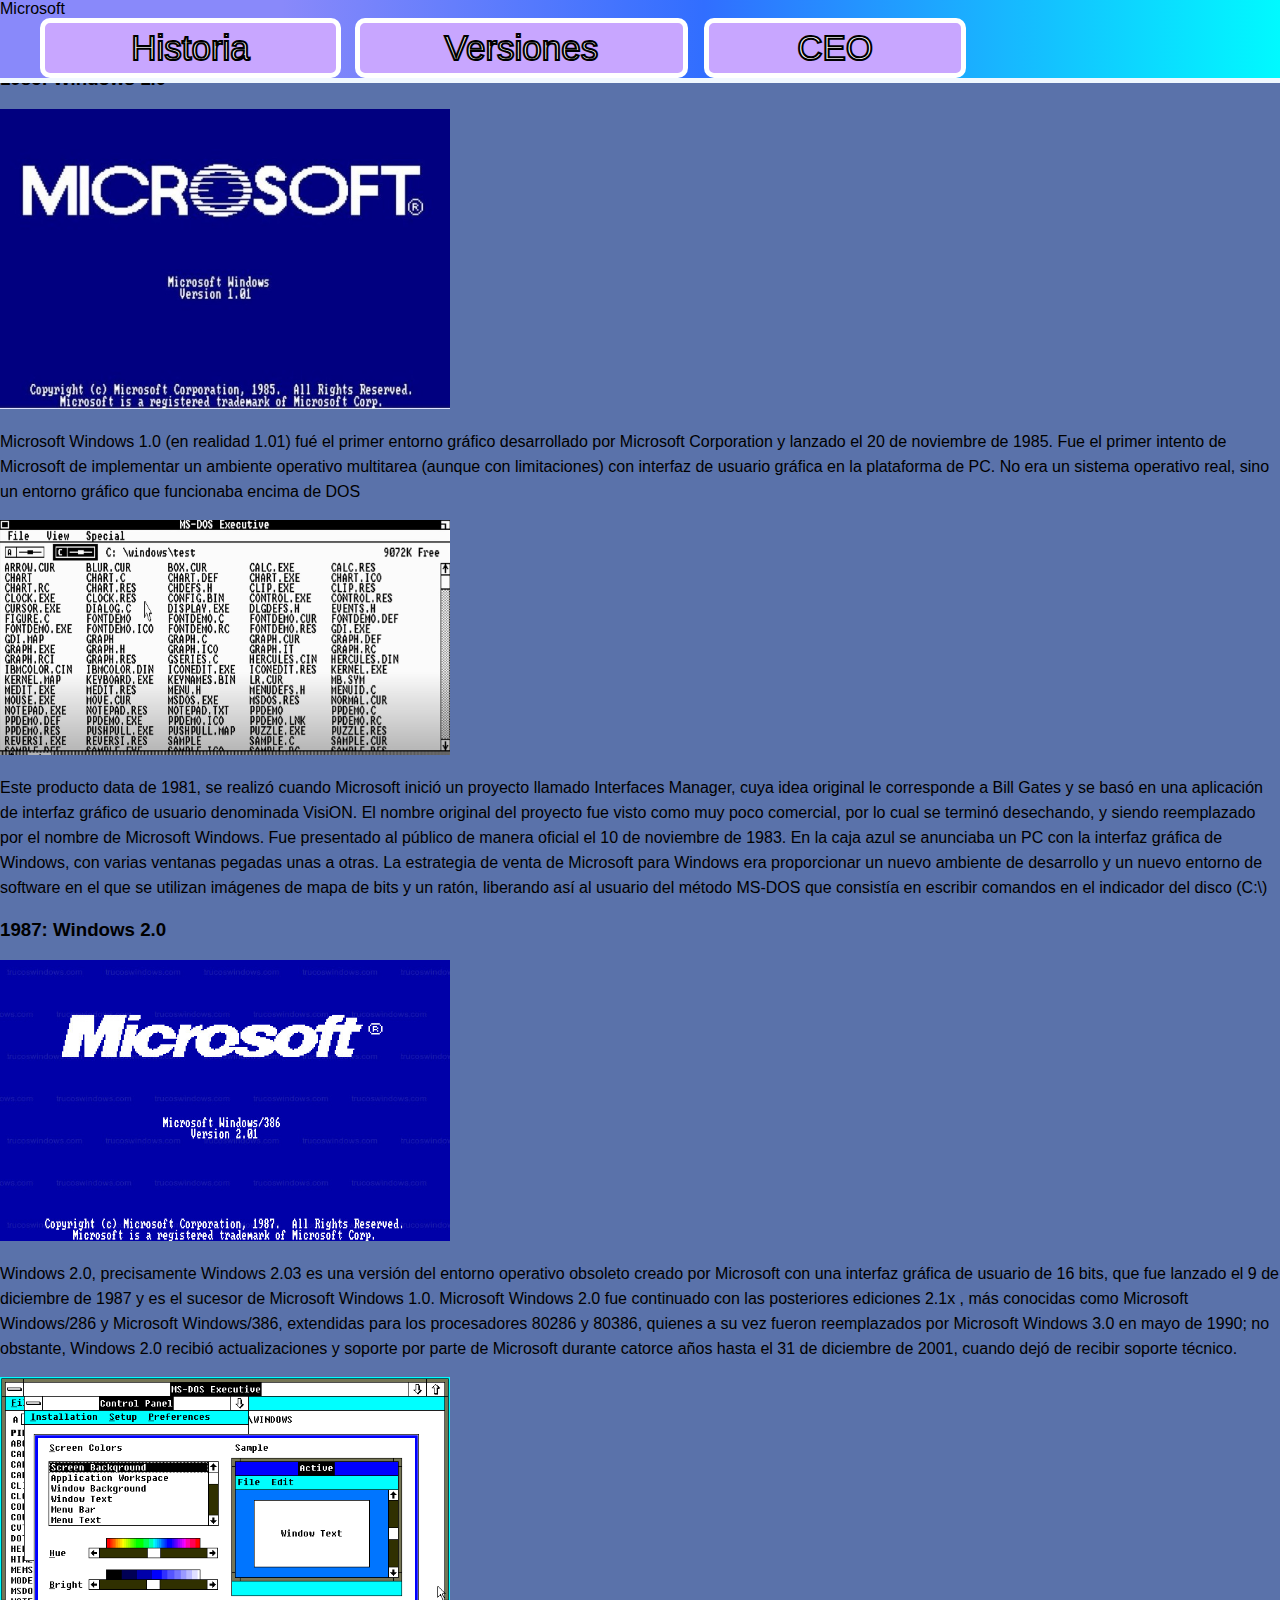
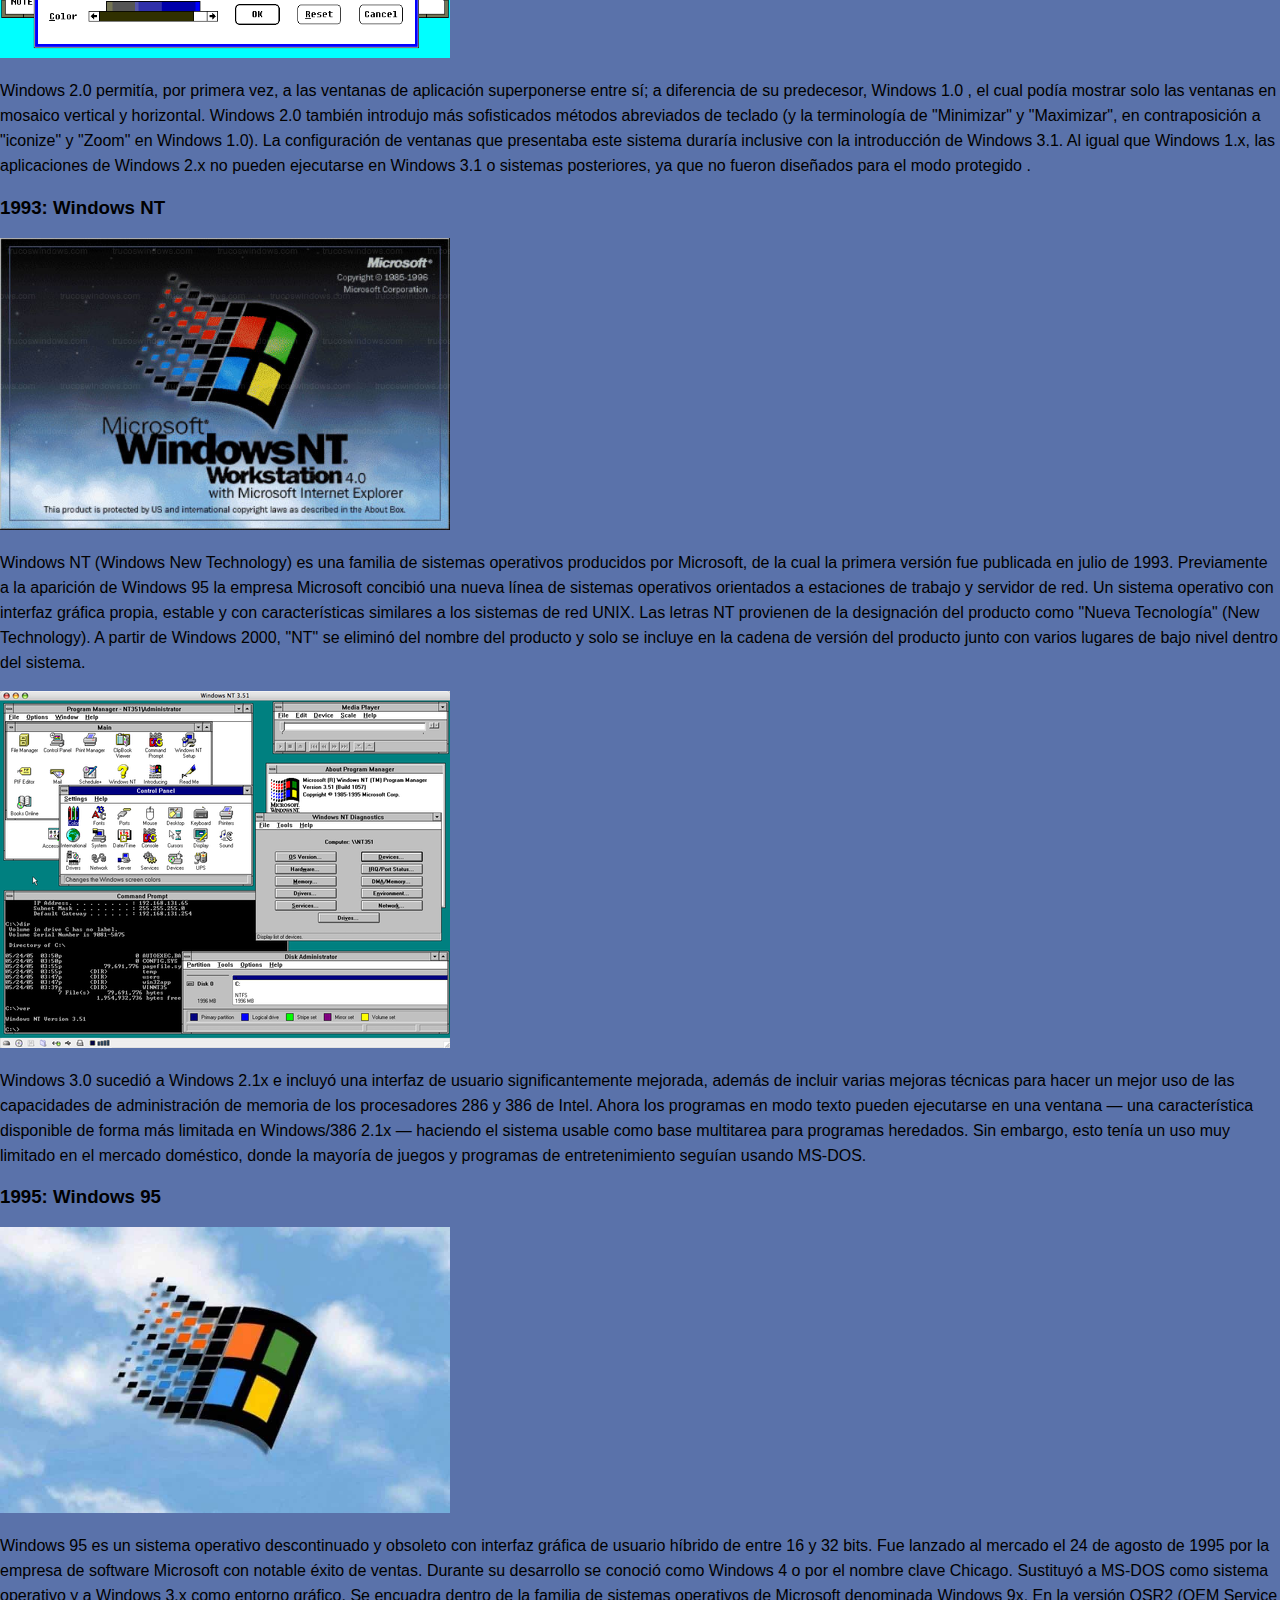
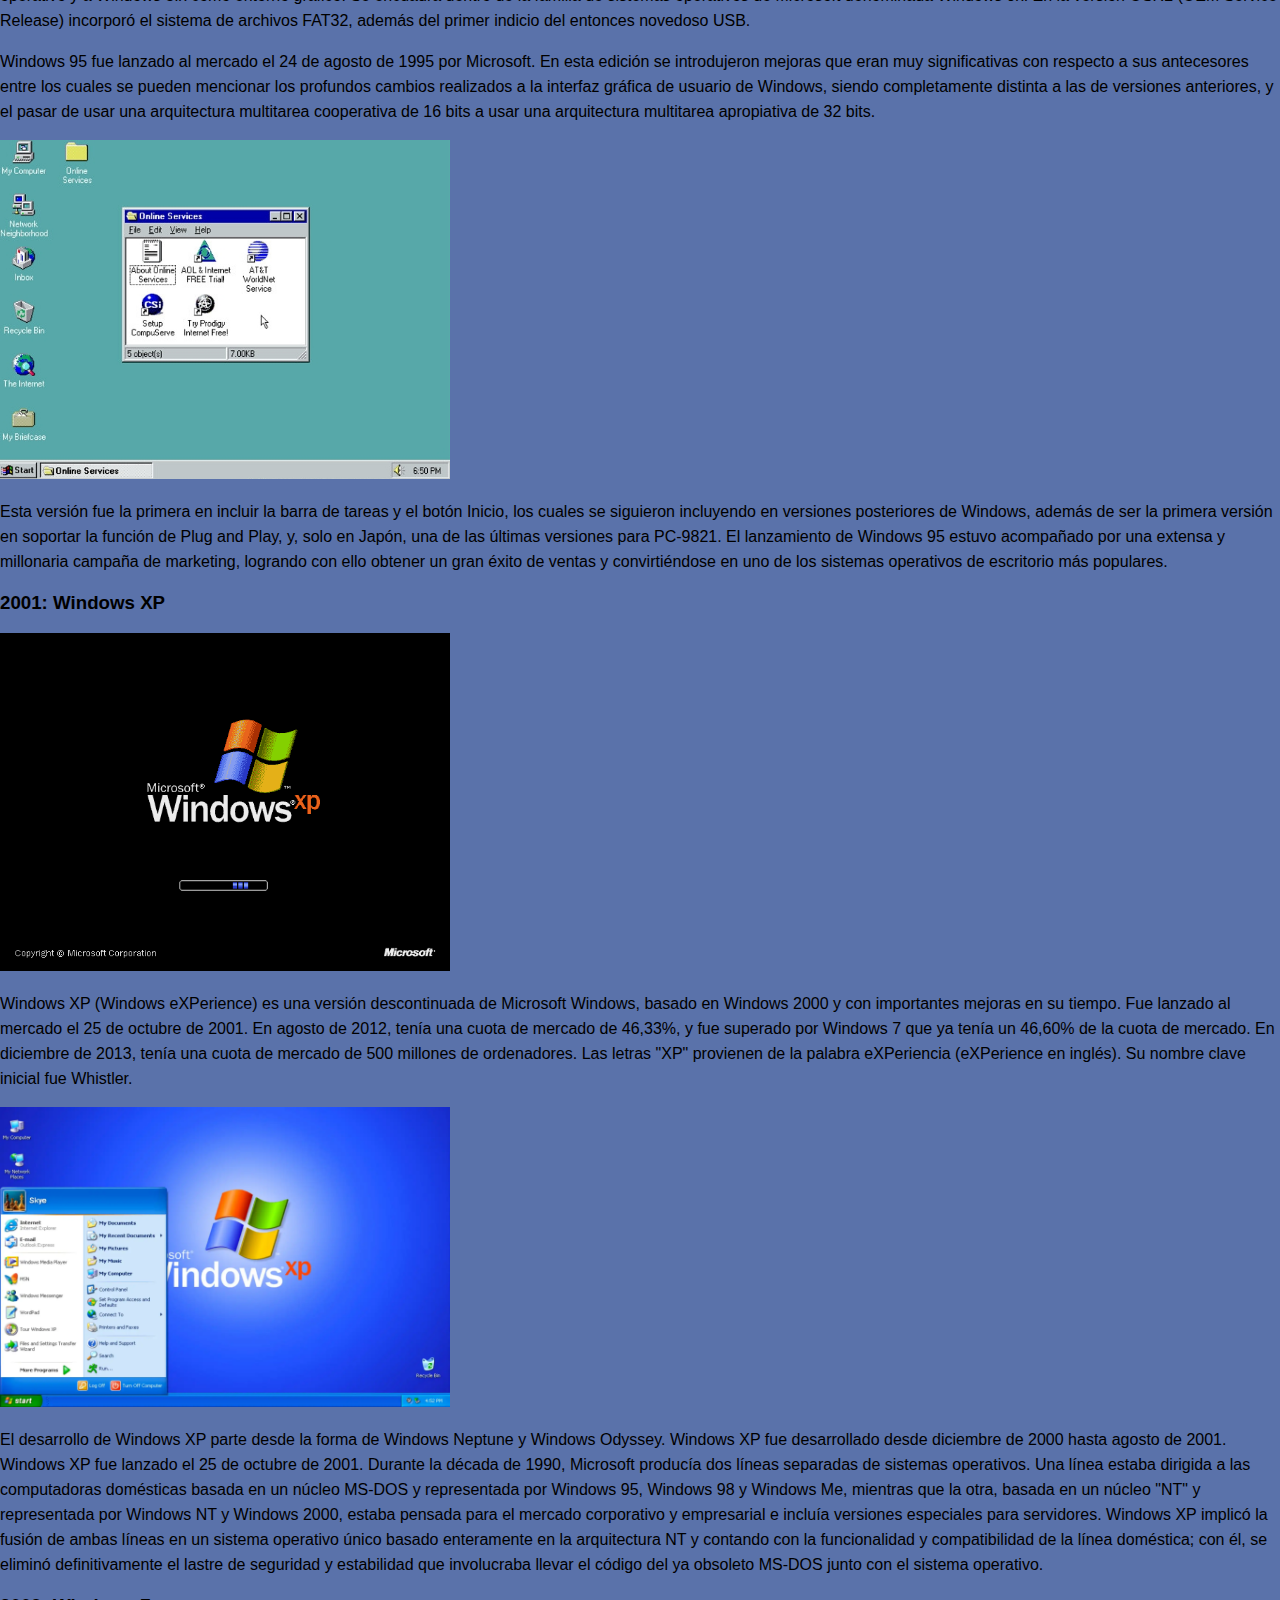
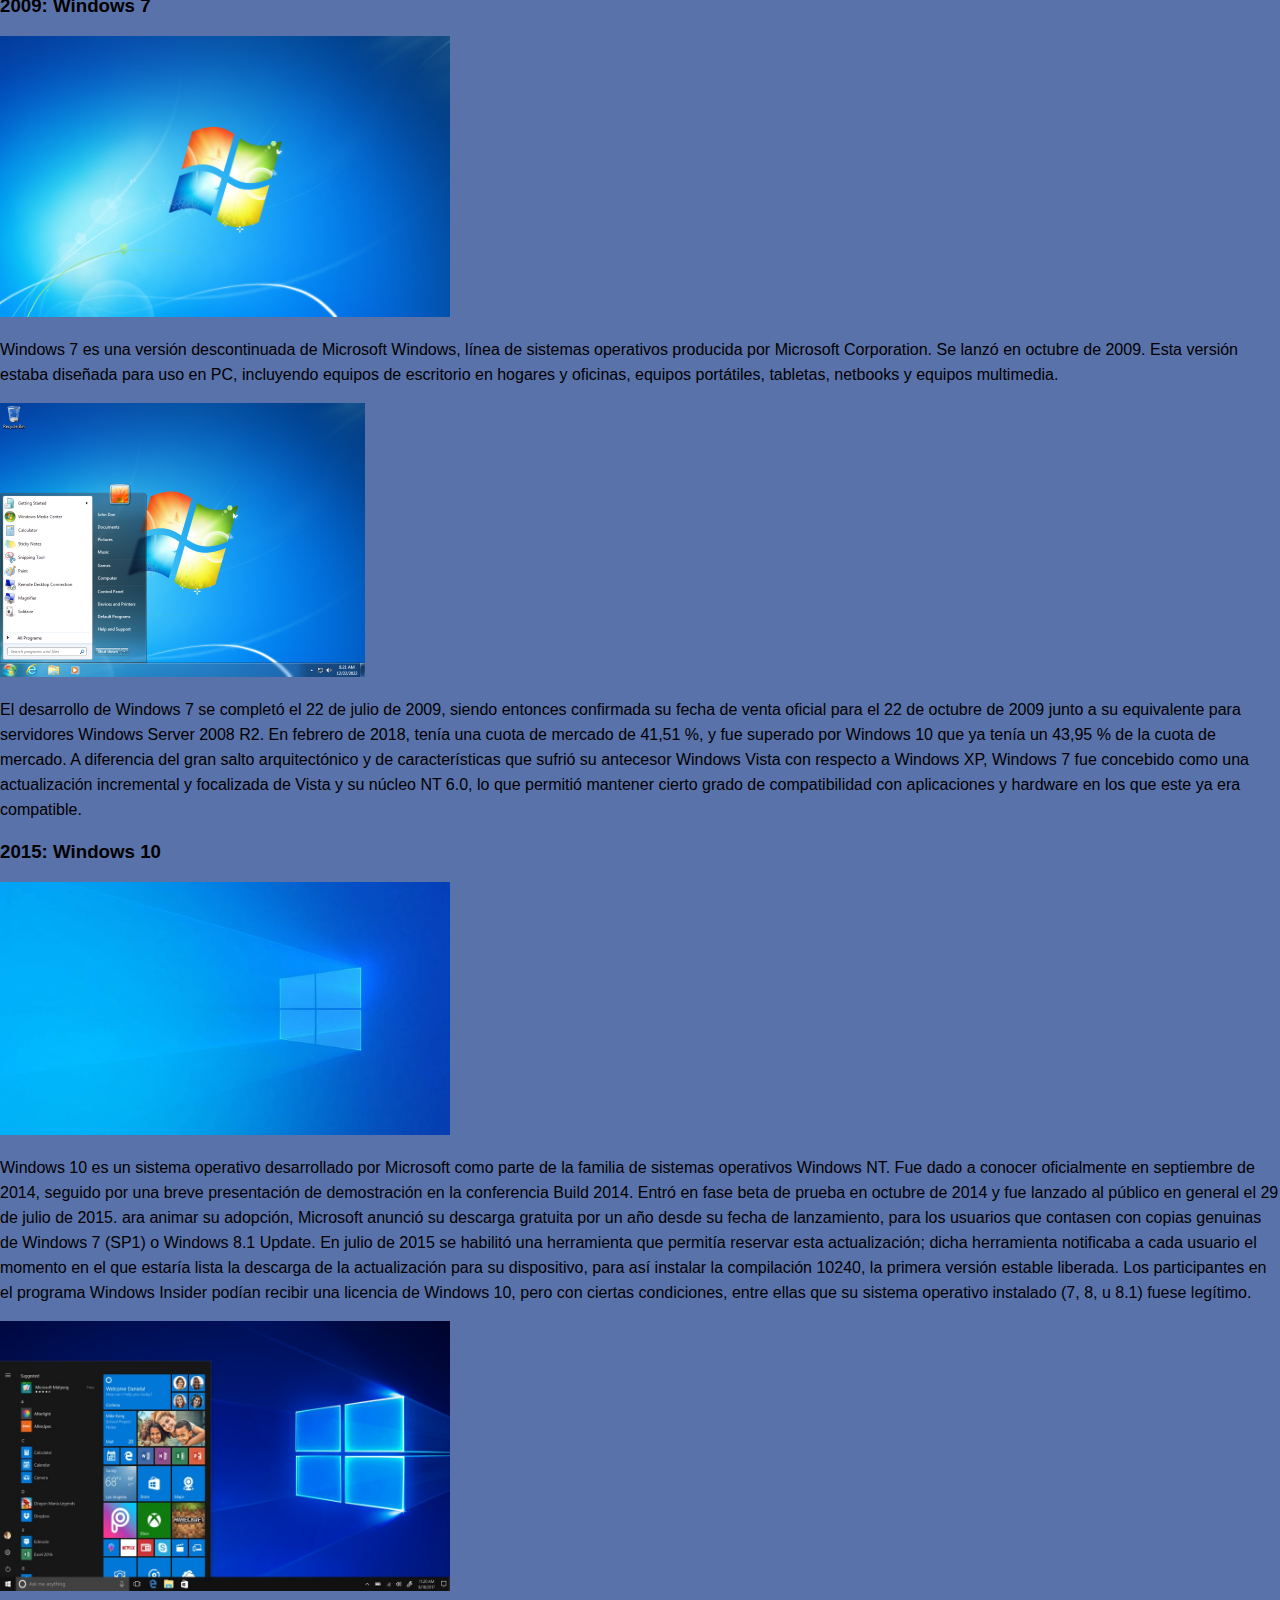
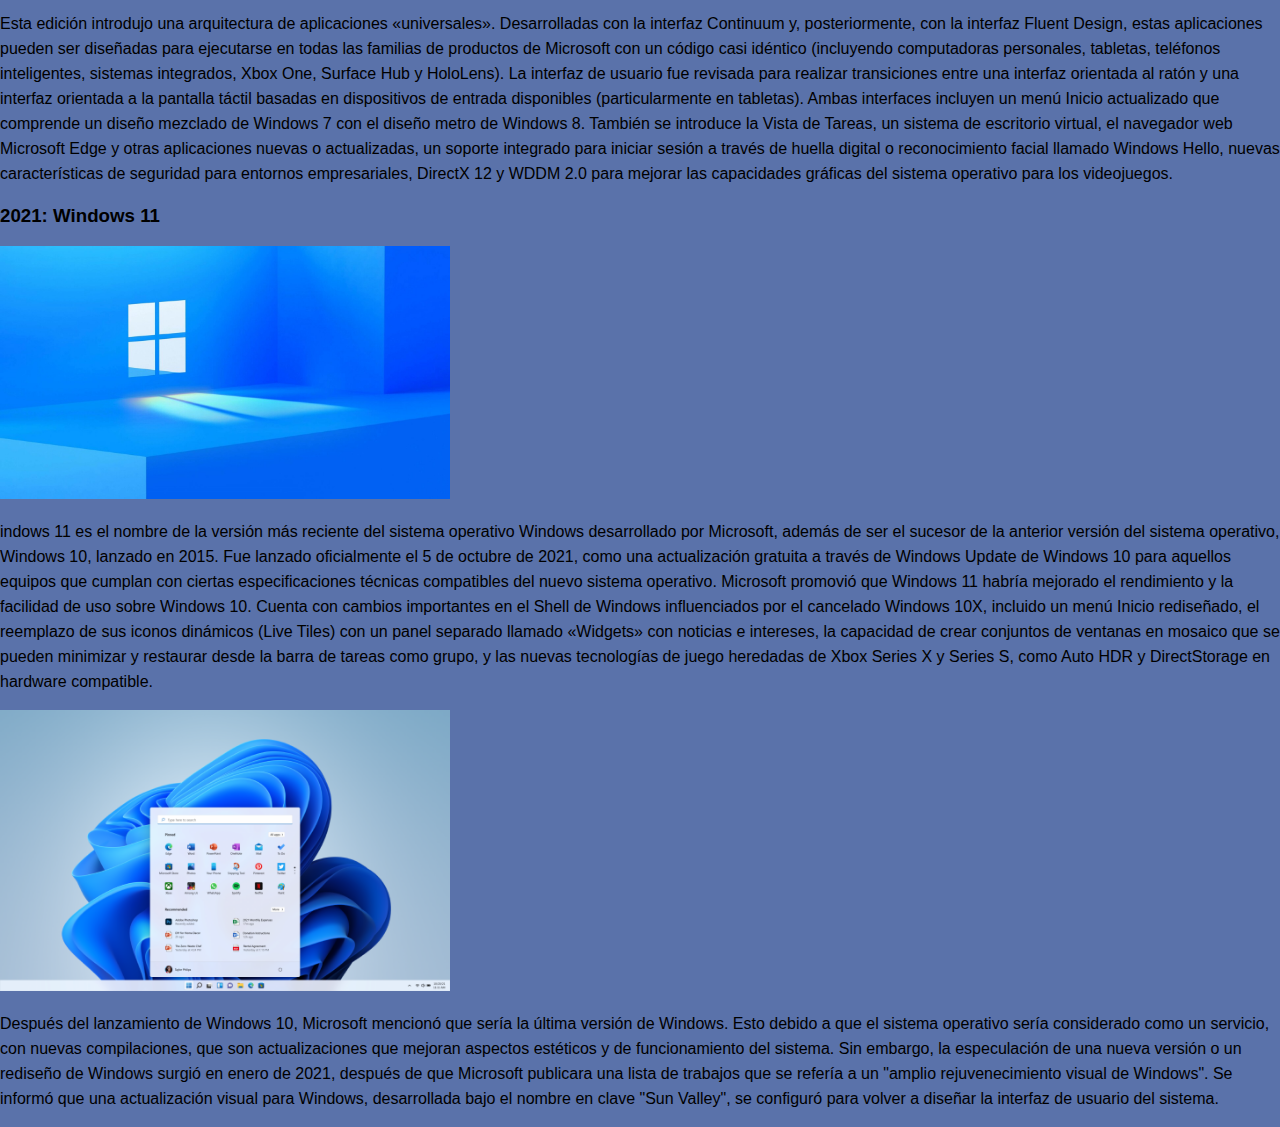
<file: versiones.html>
<!DOCTYPE html>
<html lang="en">

<head>
    <meta charset="UTF-8">
    <meta http-equiv="X-UA-Compatible" content="IE=edge">
    <meta name="viewport" content="width=device-width, initial-scale=1.0">
    <title>Evolucion de Windows</title>
    <link rel="stylesheet" href="styles.css">
    <link rel="shortcut icon" href="logo_microsoft.png" type="image/x-icon">
</head>

<body>

    <nav>
        <header>Microsoft</header>
        <ul>
            <li><a href="index.html">Historia</a></li>
            <li><a href="versiones.html">Versiones</a></li>
            <li><a href="ceo.html">CEO</a></li>
        </ul>
    </nav>

    <div id="versiones">
        <h2>Principales versiones de Windows a través de los años</h2>
        <h3>1985: Windows 1.0</h3>
        <img src="win1.0.jpg" alt="" width="450px">
        <p>Microsoft Windows 1.0 (en realidad 1.01) fué el primer entorno gráfico desarrollado por Microsoft Corporation
            y lanzado el 20 de noviembre de 1985. Fue el primer intento de Microsoft de implementar un ambiente
            operativo multitarea (aunque con limitaciones) con interfaz de usuario gráfica en la plataforma de PC. No
            era un sistema operativo real, sino un entorno gráfico que funcionaba encima de DOS</p>
        <img src="win1.0_interfaz.png" alt="" width="450px">
        <p>Este producto data de 1981, se realizó cuando Microsoft inició un proyecto llamado Interfaces Manager, cuya
            idea original le corresponde a Bill Gates y se basó en una aplicación de interfaz gráfico de usuario
            denominada VisiON. El nombre original del proyecto fue visto como muy poco comercial, por lo cual se
            terminó desechando, y siendo reemplazado por el nombre de Microsoft Windows. Fue presentado al público de
            manera oficial el 10 de noviembre de 1983. En la caja azul se anunciaba un PC con la interfaz gráfica de
            Windows, con varias ventanas pegadas unas a otras. La estrategia de venta de Microsoft para Windows era
            proporcionar un nuevo ambiente de desarrollo y un nuevo entorno de software en el que se utilizan imágenes
            de mapa de bits y un ratón, liberando así al usuario del método MS-DOS que consistía en escribir comandos en
            el indicador del disco (C:\)</p>
        <h3>1987: Windows 2.0</h3>
        <img src="win2.0.jpg" alt="" width="450px">
        <p>Windows 2.0, precisamente Windows 2.03 es una versión del entorno operativo obsoleto creado por Microsoft con
            una interfaz gráfica de usuario de 16 bits, que fue lanzado el 9 de diciembre de 1987 y es el sucesor de
            Microsoft Windows 1.0. Microsoft Windows 2.0 fue continuado con las posteriores ediciones 2.1x , más
            conocidas como Microsoft Windows/286 y Microsoft Windows/386, extendidas para los procesadores 80286 y
            80386, quienes a su vez fueron reemplazados por Microsoft Windows 3.0 en mayo de 1990; no obstante, Windows
            2.0 recibió actualizaciones y soporte por parte de Microsoft durante catorce años hasta el 31 de diciembre
            de 2001, cuando dejó de recibir soporte técnico.</p>
        <img src="win2.9_interfaz.png" alt="" width="450px">
        <p>Windows 2.0 permitía, por primera vez, a las ventanas de aplicación superponerse entre sí; a diferencia de su
            predecesor, Windows 1.0 , el cual podía mostrar solo las ventanas en mosaico vertical y horizontal. Windows
            2.0 también introdujo más sofisticados métodos abreviados de teclado (y la terminología de "Minimizar" y
            "Maximizar", en contraposición a "iconize" y "Zoom" en Windows 1.0). La configuración de ventanas que
            presentaba este sistema duraría inclusive con la introducción de Windows 3.1. Al igual que Windows 1.x, las
            aplicaciones de Windows 2.x no pueden ejecutarse en Windows 3.1 o sistemas posteriores, ya que no fueron
            diseñados para el modo protegido .</p>
        <h3>1993: Windows NT</h3>
        <img src="winNT.jpg" alt="" width="450px">
        <p>Windows NT (Windows New Technology) es una familia de sistemas operativos producidos por Microsoft, de la
            cual la primera versión fue publicada en julio de 1993.

            Previamente a la aparición de Windows 95 la empresa Microsoft concibió una nueva línea de sistemas
            operativos orientados a estaciones de trabajo y servidor de red. Un sistema operativo con interfaz gráfica
            propia, estable y con características similares a los sistemas de red UNIX. Las letras NT provienen de la
            designación del producto como "Nueva Tecnología" (New Technology). A partir de Windows 2000, "NT" se
            eliminó del nombre del producto y solo se incluye en la cadena de versión del producto junto con varios
            lugares de bajo nivel dentro del sistema.</p>
        <img src="winNT_interfaz.png" alt="" width="450px">
        <p>Windows 3.0 sucedió a Windows 2.1x e incluyó una interfaz de usuario significantemente mejorada, además de
            incluir varias mejoras técnicas para hacer un mejor uso de las capacidades de administración de memoria de
            los procesadores 286 y 386 de Intel. Ahora los programas en modo texto pueden ejecutarse en una ventana —
            una característica disponible de forma más limitada en Windows/386 2.1x — haciendo el sistema usable como
            base multitarea para programas heredados. Sin embargo, esto tenía un uso muy limitado en el mercado
            doméstico, donde la mayoría de juegos y programas de entretenimiento seguían usando MS-DOS.</p>

        <h3>1995: Windows 95</h3>
        <img src="win95.jpg" alt="" width="450px">
        <p>Windows 95 es un sistema operativo descontinuado y obsoleto con interfaz gráfica de usuario híbrido de entre
            16 y 32 bits. Fue lanzado al mercado el 24 de agosto de 1995 por la empresa de software Microsoft con
            notable éxito de ventas. Durante su desarrollo se conoció como Windows 4 o por el nombre clave Chicago.

            Sustituyó a MS-DOS como sistema operativo y a Windows 3.x como entorno gráfico. Se encuadra dentro de la
            familia de sistemas operativos de Microsoft denominada Windows 9x. En la versión OSR2 (OEM Service Release)
            incorporó el sistema de archivos FAT32, además del primer indicio del entonces novedoso USB.</p>
        <p>Windows 95 fue lanzado al mercado el 24 de agosto de 1995 por Microsoft. En esta edición se introdujeron
            mejoras que eran muy significativas con respecto a sus antecesores entre los cuales se pueden mencionar los
            profundos cambios realizados a la interfaz gráfica de usuario de Windows, siendo completamente distinta a
            las de versiones anteriores, y el pasar de usar una arquitectura multitarea cooperativa de 16 bits a usar
            una arquitectura multitarea apropiativa de 32 bits.</p>
        <img src="win95_interfaz.jpg" alt="" width="450px">
        <p>Esta versión fue la primera en incluir la barra de tareas y el botón Inicio, los cuales se siguieron
            incluyendo en versiones posteriores de Windows, además de ser la primera versión en soportar la función de
            Plug and Play, y, solo en Japón, una de las últimas versiones para PC-9821.

            El lanzamiento de Windows 95 estuvo acompañado por una extensa y millonaria campaña de marketing, logrando
            con ello obtener un gran éxito de ventas y convirtiéndose en uno de los sistemas operativos de escritorio
            más populares.</p>

        <h3>2001: Windows XP</h3>
        <img src="winXp.png" alt="" width="450px">
        <p>Windows XP (Windows eXPerience) es una versión descontinuada de Microsoft Windows, basado en Windows 2000 y
            con importantes mejoras en su tiempo. Fue lanzado al mercado el 25 de octubre de 2001. En agosto de 2012,
            tenía una cuota de mercado de 46,33%, y fue superado por Windows 7 que ya tenía un 46,60% de la cuota de
            mercado. En diciembre de 2013, tenía una cuota de mercado de 500 millones de ordenadores. Las letras "XP"
            provienen de la palabra eXPeriencia (eXPerience en inglés). Su nombre clave inicial fue Whistler.</p>
        <img src="winXp_interfaz.webp" alt="" width="450px">
        <p>El desarrollo de Windows XP parte desde la forma de Windows Neptune y Windows Odyssey. Windows XP fue
            desarrollado desde diciembre de 2000 hasta agosto de 2001. Windows XP fue lanzado el 25 de octubre de 2001.
            Durante la década de 1990, Microsoft producía dos líneas separadas de sistemas operativos. Una línea estaba
            dirigida a las computadoras domésticas basada en un núcleo MS-DOS y representada por Windows 95, Windows 98
            y Windows Me, mientras que la otra, basada en un núcleo "NT" y representada por Windows NT y Windows 2000,
            estaba pensada para el mercado corporativo y empresarial e incluía versiones especiales para servidores.
            Windows XP implicó la fusión de ambas líneas en un sistema operativo único basado enteramente en la
            arquitectura NT y contando con la funcionalidad y compatibilidad de la línea doméstica; con él, se eliminó
            definitivamente el lastre de seguridad y estabilidad que involucraba llevar el código del ya obsoleto MS-DOS
            junto con el sistema operativo.</p>
        <h3>2009: Windows 7</h3>
        <img src="win7.jpg" alt="" width="450px">
        <p>Windows 7 es una versión descontinuada de Microsoft Windows, línea de sistemas operativos producida por
            Microsoft Corporation. Se lanzó en octubre de 2009. Esta versión estaba diseñada para uso en PC, incluyendo
            equipos de escritorio en hogares y oficinas, equipos portátiles, tabletas, netbooks y equipos multimedia.
        </p>
        <img src="win7_interfaz.png" alt="">
        <p>El desarrollo de Windows 7 se completó el 22 de julio de 2009, siendo entonces confirmada su fecha de venta
            oficial para el 22 de octubre de 2009 junto a su equivalente para servidores Windows Server 2008 R2. En
            febrero de 2018, tenía una cuota de mercado de 41,51 %, y fue superado por Windows 10 que ya tenía un 43,95
            % de la cuota de mercado. A diferencia del gran salto arquitectónico y de características que sufrió su
            antecesor Windows Vista con
            respecto a Windows XP, Windows 7 fue concebido como una actualización incremental y focalizada de Vista y su
            núcleo NT 6.0, lo que permitió mantener cierto grado de compatibilidad con aplicaciones y hardware en los
            que este ya era compatible.</p>
        <h3>2015: Windows 10</h3>
        <img src="win10.webp" alt="" width="450px">
        <p>Windows 10 es un sistema operativo desarrollado por Microsoft como parte de la familia de sistemas operativos
            Windows NT. Fue dado a conocer oficialmente en septiembre de 2014, seguido por una breve presentación de
            demostración en la conferencia Build 2014. Entró en fase beta de prueba en octubre de 2014 y fue lanzado al
            público en general el 29 de julio de 2015. ara animar su adopción, Microsoft anunció su descarga gratuita
            por un año desde su fecha de lanzamiento, para los usuarios que contasen con copias genuinas de Windows 7
            (SP1) o Windows 8.1 Update. En julio de 2015 se habilitó una herramienta que permitía reservar esta
            actualización; dicha herramienta notificaba a cada usuario el momento en el que estaría lista la descarga de
            la actualización para su dispositivo, para así instalar la compilación 10240, la primera versión estable
            liberada. Los participantes en el programa Windows Insider podían recibir una licencia de Windows 10, pero
            con ciertas condiciones, entre ellas que su sistema operativo instalado (7, 8, u 8.1) fuese legítimo.</p>
        <img src="win10_interfaz.jpg" alt="" width="450px">
        <p>Esta edición introdujo una arquitectura de aplicaciones «universales». Desarrolladas con la interfaz
            Continuum y, posteriormente, con la interfaz Fluent Design, estas aplicaciones pueden ser diseñadas para
            ejecutarse en todas las familias de productos de Microsoft con un código casi idéntico (incluyendo
            computadoras personales, tabletas, teléfonos inteligentes, sistemas integrados, Xbox One, Surface Hub y
            HoloLens). La interfaz de usuario fue revisada para realizar transiciones entre una interfaz orientada al
            ratón y una interfaz orientada a la pantalla táctil basadas en dispositivos de entrada disponibles
            (particularmente en tabletas). Ambas interfaces incluyen un menú Inicio actualizado que comprende un diseño
            mezclado de Windows 7 con el diseño metro de Windows 8. También se introduce la Vista de Tareas, un sistema
            de escritorio virtual, el navegador web Microsoft Edge y otras aplicaciones nuevas o actualizadas, un
            soporte integrado para iniciar sesión a través de huella digital o reconocimiento facial llamado Windows
            Hello, nuevas características de seguridad para entornos empresariales, DirectX 12 y WDDM 2.0 para mejorar
            las capacidades gráficas del sistema operativo para los videojuegos.</p>
        <h3>2021: Windows 11</h3>
        <img src="win11.jpg" alt="" width="450px">
        <p>indows 11 es el nombre de la versión más reciente del sistema operativo Windows desarrollado por Microsoft,
            además de ser el sucesor de la anterior versión del sistema operativo, Windows 10, lanzado en 2015.
            Fue lanzado oficialmente el 5 de octubre de 2021, como una actualización gratuita a través de Windows Update
            de Windows 10 para aquellos equipos que cumplan con ciertas especificaciones técnicas compatibles del nuevo
            sistema operativo. Microsoft promovió que Windows 11 habría mejorado el rendimiento y la facilidad de uso
            sobre Windows 10. Cuenta con cambios importantes en el Shell de Windows influenciados por el cancelado
            Windows 10X, incluido un menú Inicio rediseñado, el reemplazo de sus iconos dinámicos (Live Tiles) con un
            panel separado llamado «Widgets» con noticias e intereses, la capacidad de crear conjuntos de ventanas en
            mosaico que se pueden minimizar y restaurar desde la barra de tareas como grupo, y las nuevas tecnologías de
            juego heredadas de Xbox Series X y Series S, como Auto HDR y DirectStorage en hardware compatible. </p>
        <img src="win11_interfaz.webp" alt="" width="450px">
        <p>Después del lanzamiento de Windows 10, Microsoft mencionó que sería la última versión de Windows. Esto
            debido a que el sistema operativo sería considerado como un servicio, con nuevas compilaciones, que son
            actualizaciones que mejoran aspectos estéticos y de funcionamiento del sistema. Sin embargo, la
            especulación de una nueva versión o un rediseño de Windows surgió en enero de 2021, después de que Microsoft
            publicara una lista de trabajos que se refería a un "amplio rejuvenecimiento visual de Windows". Se informó
            que una actualización visual para Windows, desarrollada bajo el nombre en clave "Sun Valley", se configuró
            para volver a diseñar la interfaz de usuario del sistema.</p>
</body>

</html>
</file>
<file: styles_inicioSesion.css>
body {
    font-family: Arial, sans-serif;
    background: rgb(14,0,36);
    background: linear-gradient(90deg, rgba(14,0,36,1) 0%, rgba(76,9,121,1) 35%, rgba(0,121,255,1) 100%);
    color: #fff; 
    margin: 0;
    padding: 0;
    text-align: center;
}


h1 {
    color: white;
}


div {
    background-color: #fff; 
    border-radius: 10px;
    padding: 50px;
    margin: 20px auto;
    max-width: 300px; 
    box-shadow: 0 0 10px rgba(0, 0, 0, 0.2); 
}


label {
    display: block;
    margin-top: 10px;
    color: #3f51b5; 
}

input[type="text"], input[type="password"] {
    width: 100%;
    padding: 10px;
    margin: 5px 0;
    border: 1px solid #ccc; 
    border-radius: 5px;
}

input[type="submit"] {
    background-color: #673ab7; 
    color: #fff; 
    padding: 10px 20px;
    border: none;
    border-radius: 5px;
    cursor: pointer;
    margin-top: 15px;
}

input[type="submit"]:hover {
    background-color: #3f51b5; 
}

img {
    width: 100px; 
    height: 110px; 
}
</file>
<file: styles.css>
nav {
    background: rgb(137, 137, 250);
    background: linear-gradient(90deg, rgba(137, 137, 250, 1) 22%, rgba(49, 110, 255, 1) 55%, rgba(0, 250, 255, 1) 100%);
    border-bottom: solid aliceblue 5px;
    position: fixed;
    top: 0;
    width: 100%;
}

nav ul {
    list-style-type: none;
    margin: 0;
    overflow: hidden;
}

nav ul li {
    float: left;
}

li a {
    background-color: rgb(200, 166, 255);
    border: solid rgb(255, 255, 255) 5px;
    text-align: center;
    display: block;
    color: rgb(255, 254, 254);
    -webkit-text-stroke: 2px black;
    font-size: 35px;
    width: 92.5%;
    padding-top: 5px;
    padding-bottom: 5px;
    margin-right: 186px;
    text-decoration: none;
    border-radius: 10px;
}

li a:hover {
    background-color: rgb(144, 132, 255);
    border: solid rgb(255, 255, 255) 5px;
    border-radius: 10px;
}

body {
    margin: 0;
}

body {
    background-color: #5a72aa;
    font-family: sans-serif;
}

h1 {
    color: rgb(255, 255, 255);
    font-family: 'Segoe UI', Tahoma, Geneva, Verdana, sans-serif;
    font-weight: bold;
    font-size: 45px;
    margin-left: 40px;

}

#botones {
    font-family: sans-serif;
    font-weight: bolder;
}

#historia {
    display: grid;
    background-color: #2e3d5f;
    border: solid rgb(255, 255, 255) 5px;
    grid-template-columns: 50% 50%;
    margin-left: 50px;
    margin-right: 50px;
    padding: 10px;
    border-radius: 25px;
    color: white;

}

#fundadores_stevejobs {
    display: grid;
    background-color: #2e3d5f;
    border: solid rgb(255, 255, 255) 5px;
    grid-template-columns: 50% 50%;
    margin-left: 50px;
    margin-right: 50px;
    padding: 10px;
    border-radius: 25px;
    color: white;
}

#fundadores_stevewozniak {
    display: grid;
    background-color: #2e3d5f;
    border: solid rgb(255, 255, 255) 5px;
    grid-template-columns: 50% 50%;
    margin-left: 50px;
    margin-right: 50px;
    padding: 10px;
    border-radius: 25px;
    color: white;
}

#linea_de_tiempo_apple {
    display: grid;
    grid-template-columns: 50% 50%;
    background-color: #2e3d5f;
    border: solid rgb(255, 255, 255) 5px;
    margin-left: 50px;
    margin-right: 50px;
    padding: 10px;
    border-radius: 25px;
    color: white;
}

.introduccion {
    margin-top: 250px;
}

.fundadores_apple {
    margin-top: 250px;
}

.fundadores_steve_wozniak {
    margin-top: 100px;
}

.linea_de_tiempo_productos {
    margin-top: 250px;
}

.linea_de_tiempo {
    margin-top: 60px;
}

#introfuccion,
#fundadores_historia,
#apple_I,
#apple_II,
#disk_II,
#apple_III,
#primeros_mouses,
#macintosh, #ipod, #macbook, #iphone{
    color: white;
    font-family: 'Segoe UI', Tahoma, Geneva, Verdana, sans-serif;
    font-weight: bold;
    font-size: 35px;
}

p {
    line-height: 25px;
}

#apple_empresa,
#imagen_steve_jobs,
#imagen_steve_wozniak,
#imagen_apple_I,
#imagen_apple_II,
#imagen_disk_II,
#imagen_apple_III,
#imagen_lisa,
#imagen__mouse,
#imagen_macintosh, #imagen_ipod, #imagen_macbook, #imagen_iphone{
    float: right;
    width: 600px;
    border-radius: 20px;

}
</file>
